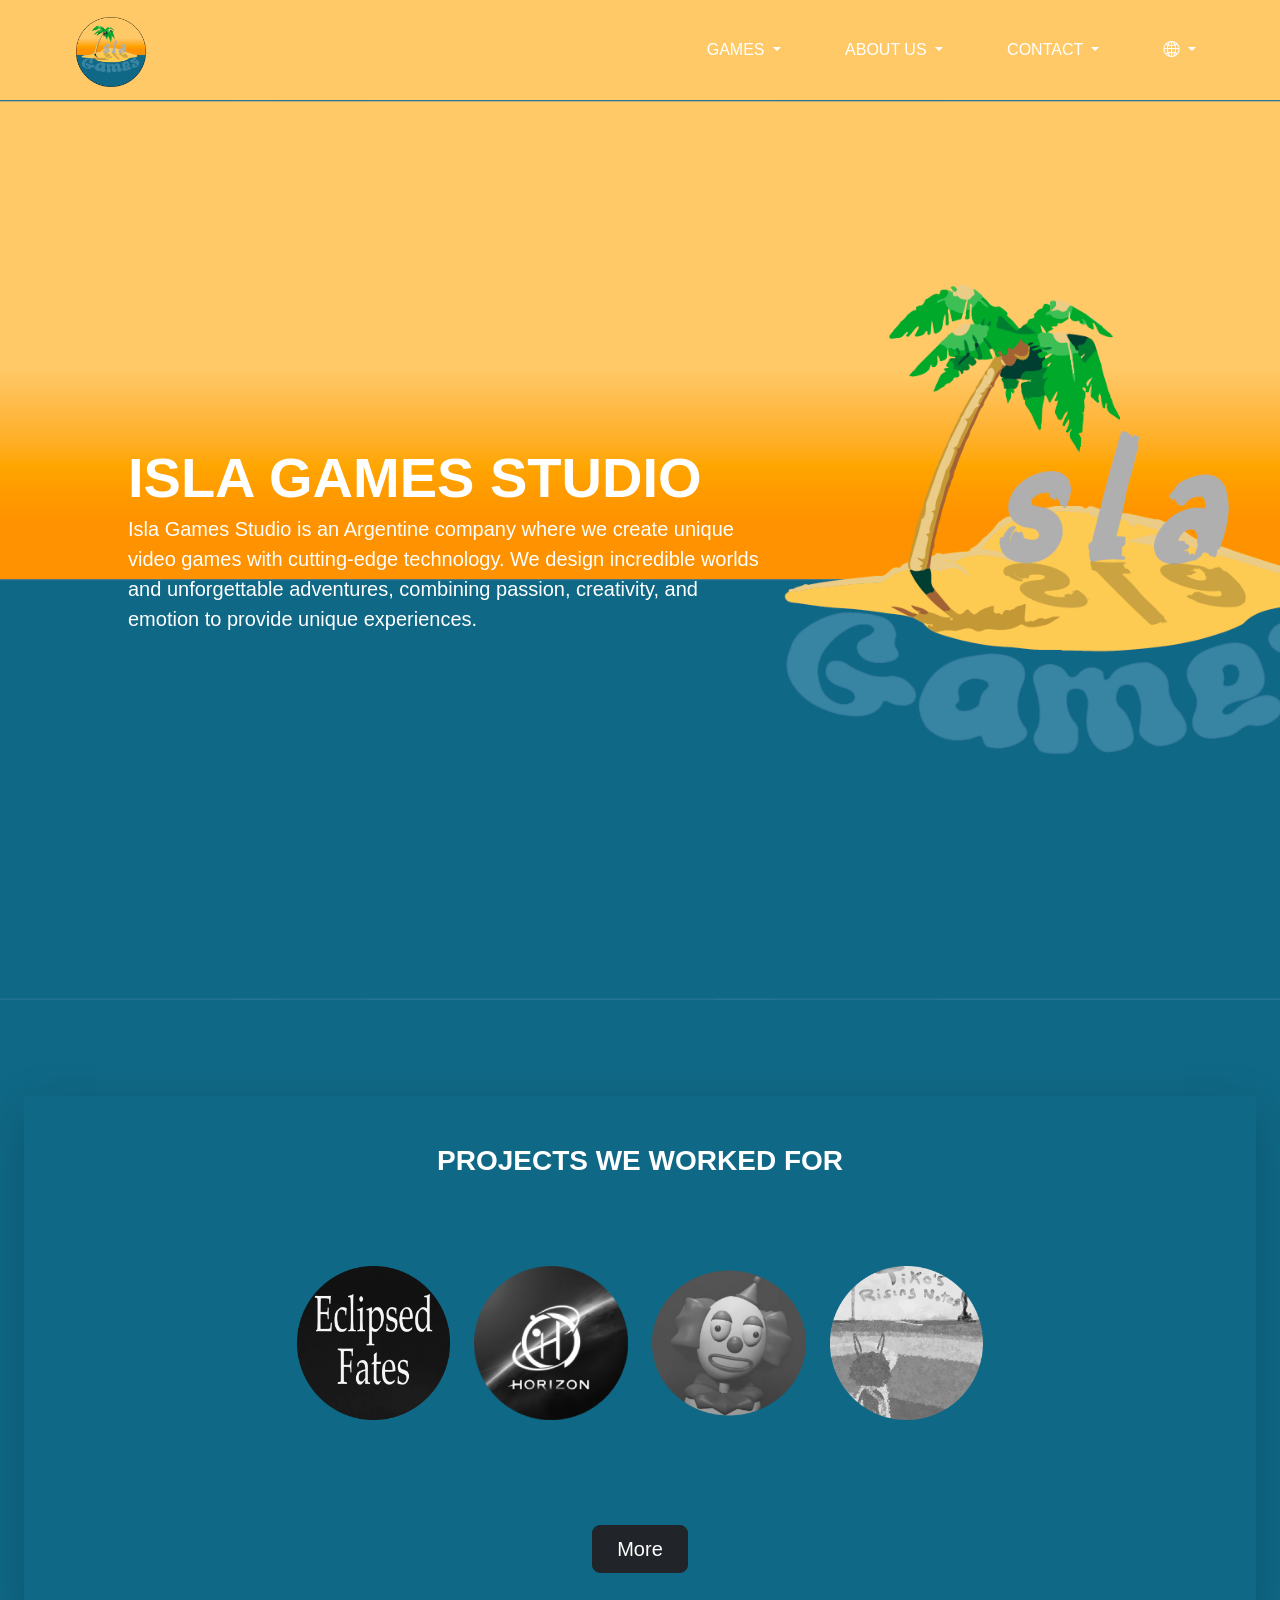
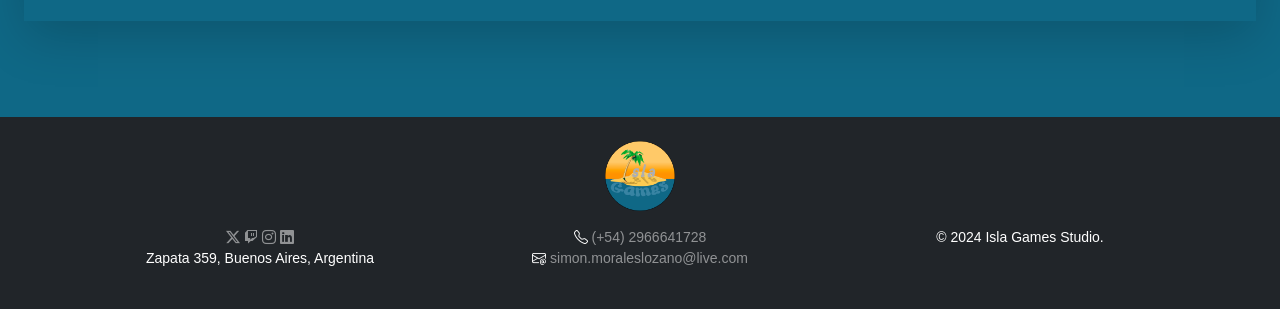
<file: index.html>
<!DOCTYPE html>
<html lang="en">
<head>
    <meta charset="UTF-8">
    <meta name="viewport" content="width=device-width, initial-scale=1.0">
    <title>Isla Games Studio</title>
    <link href="css/bootstrap.min.css" rel="stylesheet">
    <link rel="stylesheet" href="css/style.css">
    <link rel="stylesheet" href="css/index.css">
    <link rel="stylesheet" href="fonts/bootstrap-icons.css">
</head>
<body>
    <main>
        <nav class="navbar navbar-expand-lg w-100">
            <div class="container-fluid">
                <a class="navbar-brand" href="index.html">
                    <img src="images/IslaGamesLogo.png" alt="IslaGamesLogo" class="d-inline-block align-text-top" width="70">
                </a>
                <button class="navbar-toggler" type="button" data-bs-toggle="offcanvas" data-bs-target="#offcanvasMenu"
                    aria-controls="offcanvasMenu">
                    <span class="navbar-toggler-icon"></span>
                </button>
                <div class="offcanvas offcanvas-end" tabindex="-1" id="offcanvasMenu" aria-labelledby="offcanvasMenuLabel">
                    <div class="offcanvas-header">
                        <a class="navbar-brand" href="index.html">
                            <img src="images/IslaGamesLogo.png" alt="IslaGamesLogo" class="navbar-logo-min">
                        </a>
                        <button type="button" class="btn-close" data-bs-dismiss="offcanvas" aria-label="Close"></button>
                    </div>
                    <div class="offcanvas-body justify-content-end">
                        <ul class="navbar-nav gap-5">
                            <li class="nav-item dropdown">
                                <a class="nav-link dropdown-toggle" href="#" id="navbarDropdown" role="button">
                                    GAMES
                                </a>
                                <ul class="dropdown-menu" aria-labelledby="navbarDropdown">
                                    <li><a class="dropdown-item" href="en/eclipsed-fates/">Eclipsed Fates</a></li>
                                    <li><a class="dropdown-item" href="en/horizon/">Horizon</a></li>
                                </ul>
                            </li>
                            <li class="nav-item dropdown">
                                <a class="nav-link dropdown-toggle" href="#" id="navbarDropdown" role="button">
                                    ABOUT US
                                </a>
                                <ul class="dropdown-menu" aria-labelledby="navbarDropdown">
                                    <li><a class="dropdown-item" href="#">Tecnology</a></li>
                                    <li><a class="dropdown-item" href="#">Company</a></li>
                                    <li><a class="dropdown-item" href="#">Studios</a></li>
                                    <li><a class="dropdown-item" href="#">Commitments</a></li>
                                </ul>
                            </li>
                            <li class="nav-item dropdown">
                                <a class="nav-link dropdown-toggle" href="#" id="navbarDropdown" role="button">
                                    CONTACT
                                </a>
                                <ul class="dropdown-menu" aria-labelledby="navbarDropdown">
                                    <li><a class="dropdown-item" href="#">Help</a></li>
                                    <li><a class="dropdown-item" href="#">Forum</a></li>
                                    <li><a class="dropdown-item" href="en/work-with-us/">Employment</a></li>
                                </ul>
                            </li>
                            <li class="nav-item dropdown">
                                <a class="nav-link dropdown-toggle" href="#" id="languageDropdown" role="button">
                                    <i class="bi bi-globe2"></i>
                                </a>
                                <ul class="dropdown-menu" aria-labelledby="languageDropdown">
                                    <li><a class="dropdown-item" href="../IslaGamesStudioWeb/" data-lang="en">English</a></li>
                                    <li><a class="dropdown-item" href="es/" data-lang="es">Spanish</a></li>
                                </ul>
                            </li>
                        </ul>
                    </div>
                </div>
            </div>
        </nav>

        <div class="bg-image d-flex  align-items-center">
            <div class="islagames-text text-white">
                <h1 class="display-4 fw-bold lh-1">ISLA GAMES STUDIO</h1>
                <p class="lead">Isla Games Studio is an Argentine company where we create unique video games with cutting-edge technology. We design incredible worlds and unforgettable adventures, combining passion, creativity, and emotion to provide unique experiences.</p>
            </div>
        </div>

        <div class="px-4 py-5 my-5 text-center container-games">
            <div class="position-relative d-inline-block">
                <div class="px-4 py-5 text-center shadow-lg main-customers">
                    <h3 class="display-7 fw-bold text-white">PROJECTS WE WORKED FOR</h3>
                    <div class="col-lg-9 mx-auto">
                        <div class="row justify-content-center customers-icons-column">
                            <a class="col-6 col-md-3 mb-3" href="en/eclipsed-fates/" target="_blank">
                                <div>
                                    <img src="images/EclipsedLogo.png" alt="Logo Eclipsed Fates" class="img-fluid logo-grayscale">
                                </div>
                            </a>
                            <a class="col-6 col-md-3 mb-3" href="en/horizon/" target="_blank">
                                <div>
                                    <img src="images/Application.ico" alt="Logo Horizon" class="img-fluid logo-grayscale">
                                </div>
                            </a>
                            <a class="col-6 col-md-3 mb-3" href="https://www.youtube.com/watch?v=tiVtkLzyJR4" target="_blank">
                                <div>
                                    <img src="images/KermesseShowdown.png" alt="Logo KermesseShowdown" class="img-fluid logo-grayscale">
                                </div>
                            </a>
                            <a class="col-6 col-md-3 mb-3" href="https://alkanwws.itch.io/tikos-rising-notes" target="_blank">
                                <div>
                                    <img src="images/TikoIcon.png" alt="Logo Tiko" class="img-fluid logo-grayscale">
                                </div>
                            </a>
                        </div>
                        <div class="d-grid gap-2 d-sm-flex justify-content-sm-center">
                            <a href="#" class="btn btn-dark btn-lg px-4 gap-3">More</a>
                        </div>
                    </div>
                </div>
            </div>
        </div>
    </main>

    <footer class="footer mt-auto py-4 bg-dark text-white">
        <div class="container text-center text-md-left">
            <img src="images/IslaGamesLogo.png" alt="IslaGamesLogo" class="footer-logo mb-3" width="70">
            <div class="row">
                <div class="col-md-4 mb-3">
                    <a href="https://x.com/" target="_blank"><i class="bi bi-twitter-x"></i></a>
                    <a href="https://www.twitch.tv/" target="_blank"><i class="bi bi-twitch"></i></a>
                    <a href="https://www.instagram.com/" target="_blank"><i class="bi bi-instagram"></i></a>
                    <a href="https://www.linkedin.com/" target="_blank"><i class="bi bi-linkedin"></i></a>
                    <br>
                    <p>Zapata 359, Buenos Aires, Argentina</p>
                </div>
                <div class="col-md-4 mb-3">
                    <i class="bi bi-telephone"></i>
                    <a href="tel:+542966641728">    (+54) 2966641728</a>
                    <br>
                    <i class="bi bi-envelope-at"></i>
                    <a href="mailto:simon.moraleslozano@live.com">  simon.moraleslozano@live.com</a>
                </div>
                <div class="col-md-4 mb-3">
                    <p>&copy; 2024 Isla Games Studio.</p>
                </div>
            </div>
        </div>
    </footer>

    <script src="js/bootstrap.bundle.min.js"></script>
</body>
</html>
</file>
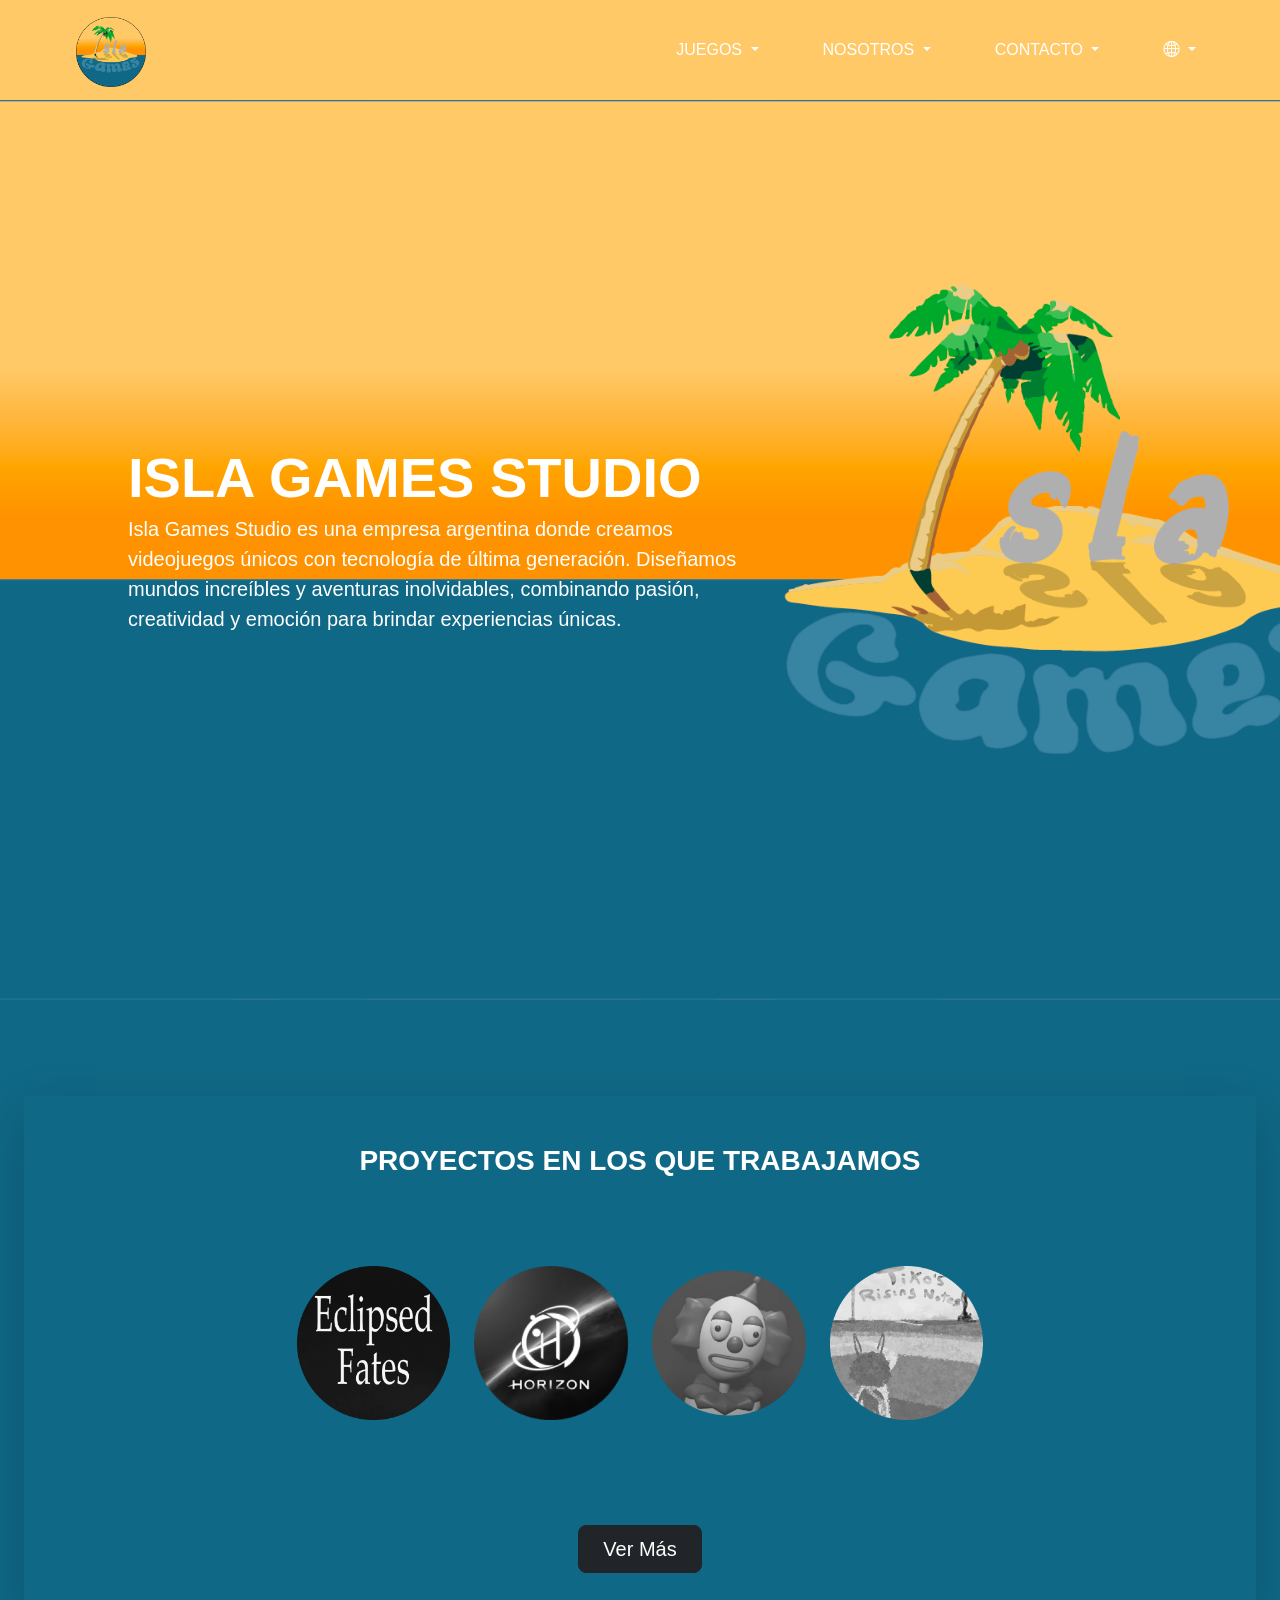
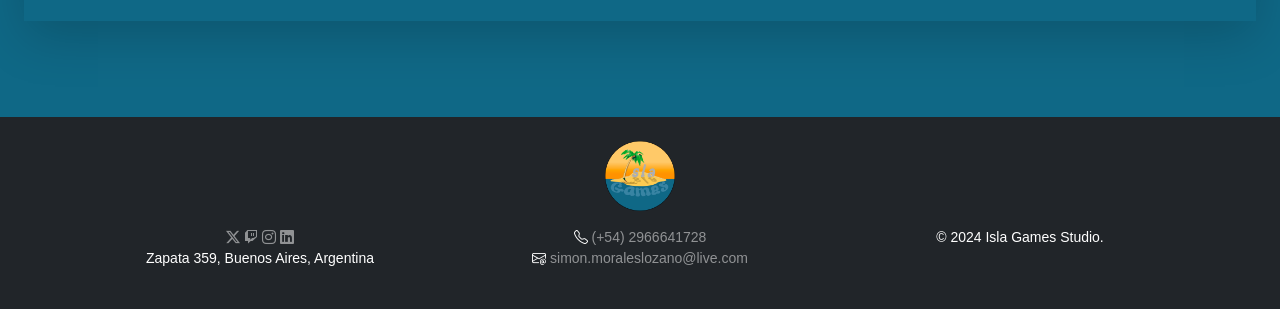
<file: es/index.html>
<!DOCTYPE html>
<html lang="es">
<head>
    <meta charset="UTF-8">
    <meta name="viewport" content="width=device-width, initial-scale=1.0">
    <title>Isla Games Studio</title>
    <link href="../css/bootstrap.min.css" rel="stylesheet">
    <link rel="stylesheet" href="../css/style.css">
    <link rel="stylesheet" href="../css/index.css">
    <link rel="stylesheet" href="../fonts/bootstrap-icons.css">
</head>
<body>
    <main>
        <nav class="navbar navbar-expand-lg w-100">
            <div class="container-fluid">
                <a class="navbar-brand" href="index.html">
                    <img src="../images/IslaGamesLogo.png" alt="IslaGamesLogo" class="d-inline-block align-text-top" width="70">
                </a>
                <button class="navbar-toggler" type="button" data-bs-toggle="offcanvas" data-bs-target="#offcanvasMenu"
                    aria-controls="offcanvasMenu">
                    <span class="navbar-toggler-icon"></span>
                </button>
                <div class="offcanvas offcanvas-end" tabindex="-1" id="offcanvasMenu" aria-labelledby="offcanvasMenuLabel">
                    <div class="offcanvas-header">
                        <a class="navbar-brand" href="index.html">
                            <img src="../images/IslaGamesLogo.png" alt="IslaGamesLogo" class="navbar-logo-min">
                        </a>
                        <button type="button" class="btn-close" data-bs-dismiss="offcanvas" aria-label="Close"></button>
                    </div>
                    <div class="offcanvas-body justify-content-end">
                        <ul class="navbar-nav gap-5">
                            <li class="nav-item dropdown">
                                <a class="nav-link dropdown-toggle" href="#" id="navbarDropdown" role="button">
                                    JUEGOS
                                </a>
                                <ul class="dropdown-menu" aria-labelledby="navbarDropdown">
                                    <li><a class="dropdown-item" href="eclipsed-fates.html">Eclipsed Fates</a></li>
                                    <li><a class="dropdown-item" href="horizon.html">Horizon</a></li>
                                </ul>
                            </li>
                            <li class="nav-item dropdown">
                                <a class="nav-link dropdown-toggle" href="#" id="navbarDropdown" role="button">
                                    NOSOTROS
                                </a>
                                <ul class="dropdown-menu" aria-labelledby="navbarDropdown">
                                    <li><a class="dropdown-item" href="#">Tecnología</a></li>
                                    <li><a class="dropdown-item" href="#">Compañia</a></li>
                                    <li><a class="dropdown-item" href="#">Estudio</a></li>
                                    <li><a class="dropdown-item" href="#">Compromisos</a></li>
                                </ul>
                            </li>
                            <li class="nav-item dropdown">
                                <a class="nav-link dropdown-toggle" href="#" id="navbarDropdown" role="button">
                                    CONTACTO
                                </a>
                                <ul class="dropdown-menu" aria-labelledby="navbarDropdown">
                                    <li><a class="dropdown-item" href="#">Ayuda</a></li>
                                    <li><a class="dropdown-item" href="#">Foro</a></li>
                                    <li><a class="dropdown-item" href="work-with-us.html">Empleo</a></li>
                                </ul>
                            </li>
                            <li class="nav-item dropdown">
                                <a class="nav-link dropdown-toggle" href="#" id="languageDropdown" role="button">
                                    <i class="bi bi-globe2"></i>
                                </a>
                                <ul class="dropdown-menu" aria-labelledby="languageDropdown">
                                    <li><a class="dropdown-item" href="../index.html" data-lang="en">English</a></li>
                                    <li><a class="dropdown-item" href="index.html" data-lang="es">Español</a></li>
                                </ul>
                            </li>
                        </ul>
                    </div>
                </div>
            </div>
        </nav>

        <div class="bg-image d-flex  align-items-center">
            <div class="islagames-text text-white">
                <h1 class="display-4 fw-bold lh-1">ISLA GAMES STUDIO</h1>
                <p class="lead">Isla Games Studio es una empresa argentina donde creamos videojuegos únicos con tecnología de última generación. Diseñamos mundos increíbles y aventuras inolvidables, combinando pasión, creatividad y emoción para brindar experiencias únicas.</p>
            </div>
        </div>

        <div class="px-4 py-5 my-5 text-center container-games">
            <div class="position-relative d-inline-block">
                <div class="px-4 py-5 text-center shadow-lg main-customers">
                    <h3 class="display-7 fw-bold text-white">PROYECTOS EN LOS QUE TRABAJAMOS</h3>
                    <div class="col-lg-9 mx-auto">
                        <div class="row justify-content-center customers-icons-column">
                            <a class="col-6 col-md-3 mb-3" href="eclipsed-fates.html" target="_blank">
                                <div>
                                    <img src="../images/EclipsedLogo.png" alt="Logo Eclipsed Fates" class="img-fluid logo-grayscale">
                                </div>
                            </a>
                            <a class="col-6 col-md-3 mb-3" href="horizon.html" target="_blank">
                                <div>
                                    <img src="../images/Application.ico" alt="Logo Horizon" class="img-fluid logo-grayscale">
                                </div>
                            </a>
                            <a class="col-6 col-md-3 mb-3" href="https://www.youtube.com/watch?v=tiVtkLzyJR4" target="_blank">
                                <div>
                                    <img src="../images/KermesseShowdown.png" alt="Logo KermesseShowdown" class="img-fluid logo-grayscale">
                                </div>
                            </a>
                            <a class="col-6 col-md-3 mb-3" href="https://alkanwws.itch.io/tikos-rising-notes" target="_blank">
                                <div>
                                    <img src="../images/TikoIcon.png" alt="Logo Tiko" class="img-fluid logo-grayscale">
                                </div>
                            </a>
                        </div>
                        <div class="d-grid gap-2 d-sm-flex justify-content-sm-center">
                            <a href="#" class="btn btn-dark btn-lg px-4 gap-3">Ver Más</a>
                        </div>
                    </div>
                </div>
            </div>
        </div>
    </main>

    <footer class="footer mt-auto py-4 bg-dark text-white">
        <div class="container text-center text-md-left">
            <img src="../images/IslaGamesLogo.png" alt="IslaGamesLogo" class="footer-logo mb-3" width="70">
            <div class="row">
                <div class="col-md-4 mb-3">
                    <a href="https://x.com/" target="_blank"><i class="bi bi-twitter-x"></i></a>
                    <a href="https://www.twitch.tv/" target="_blank"><i class="bi bi-twitch"></i></a>
                    <a href="https://www.instagram.com/" target="_blank"><i class="bi bi-instagram"></i></a>
                    <a href="https://www.linkedin.com/" target="_blank"><i class="bi bi-linkedin"></i></a>
                    <br>
                    <p>Zapata 359, Buenos Aires, Argentina</p>
                </div>
                <div class="col-md-4 mb-3">
                    <i class="bi bi-telephone"></i>
                    <a href="tel:+542966641728">    (+54) 2966641728</a>
                    <br>
                    <i class="bi bi-envelope-at"></i>
                    <a href="mailto:simon.moraleslozano@live.com">  simon.moraleslozano@live.com</a>
                </div>
                <div class="col-md-4 mb-3">
                    <p>&copy; 2024 Isla Games Studio.</p>
                </div>
            </div>
        </div>
    </footer>

    <script src="../js/bootstrap.bundle.min.js"></script>
</body>
</html>
</file>
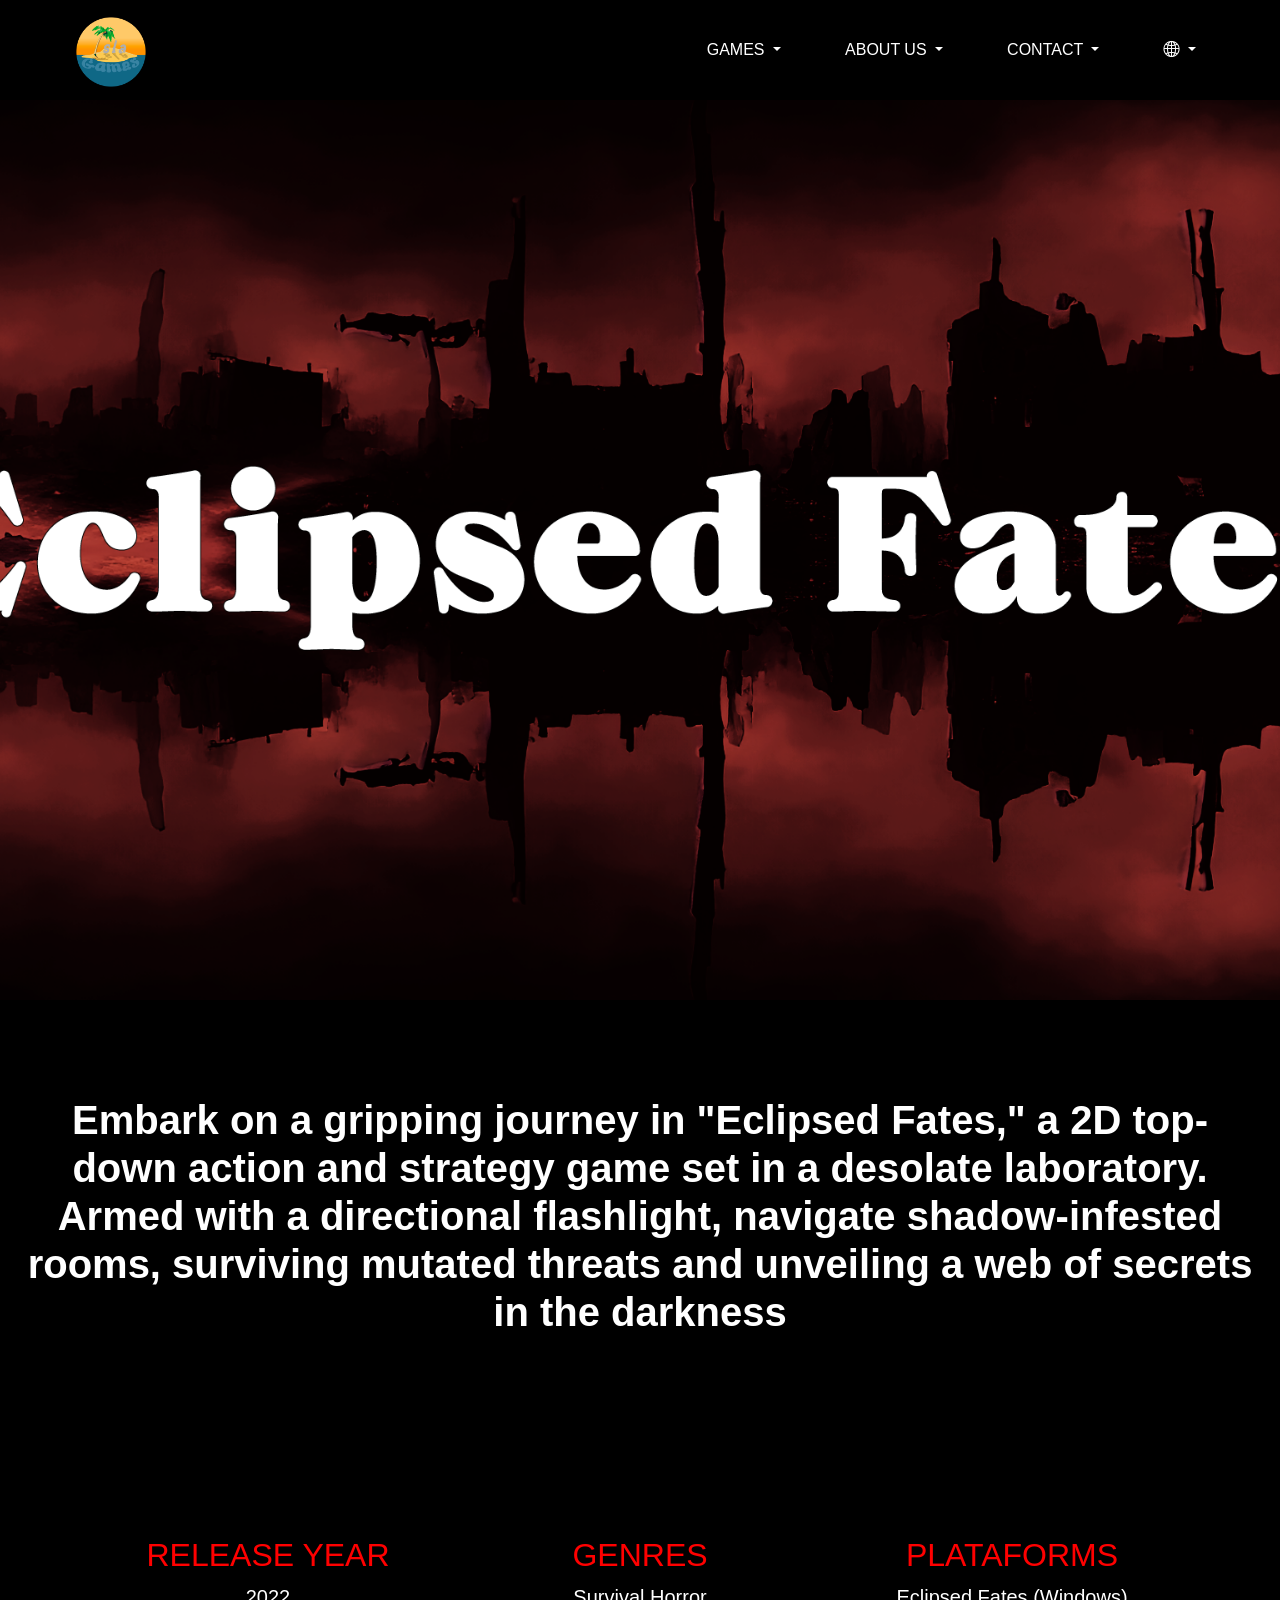
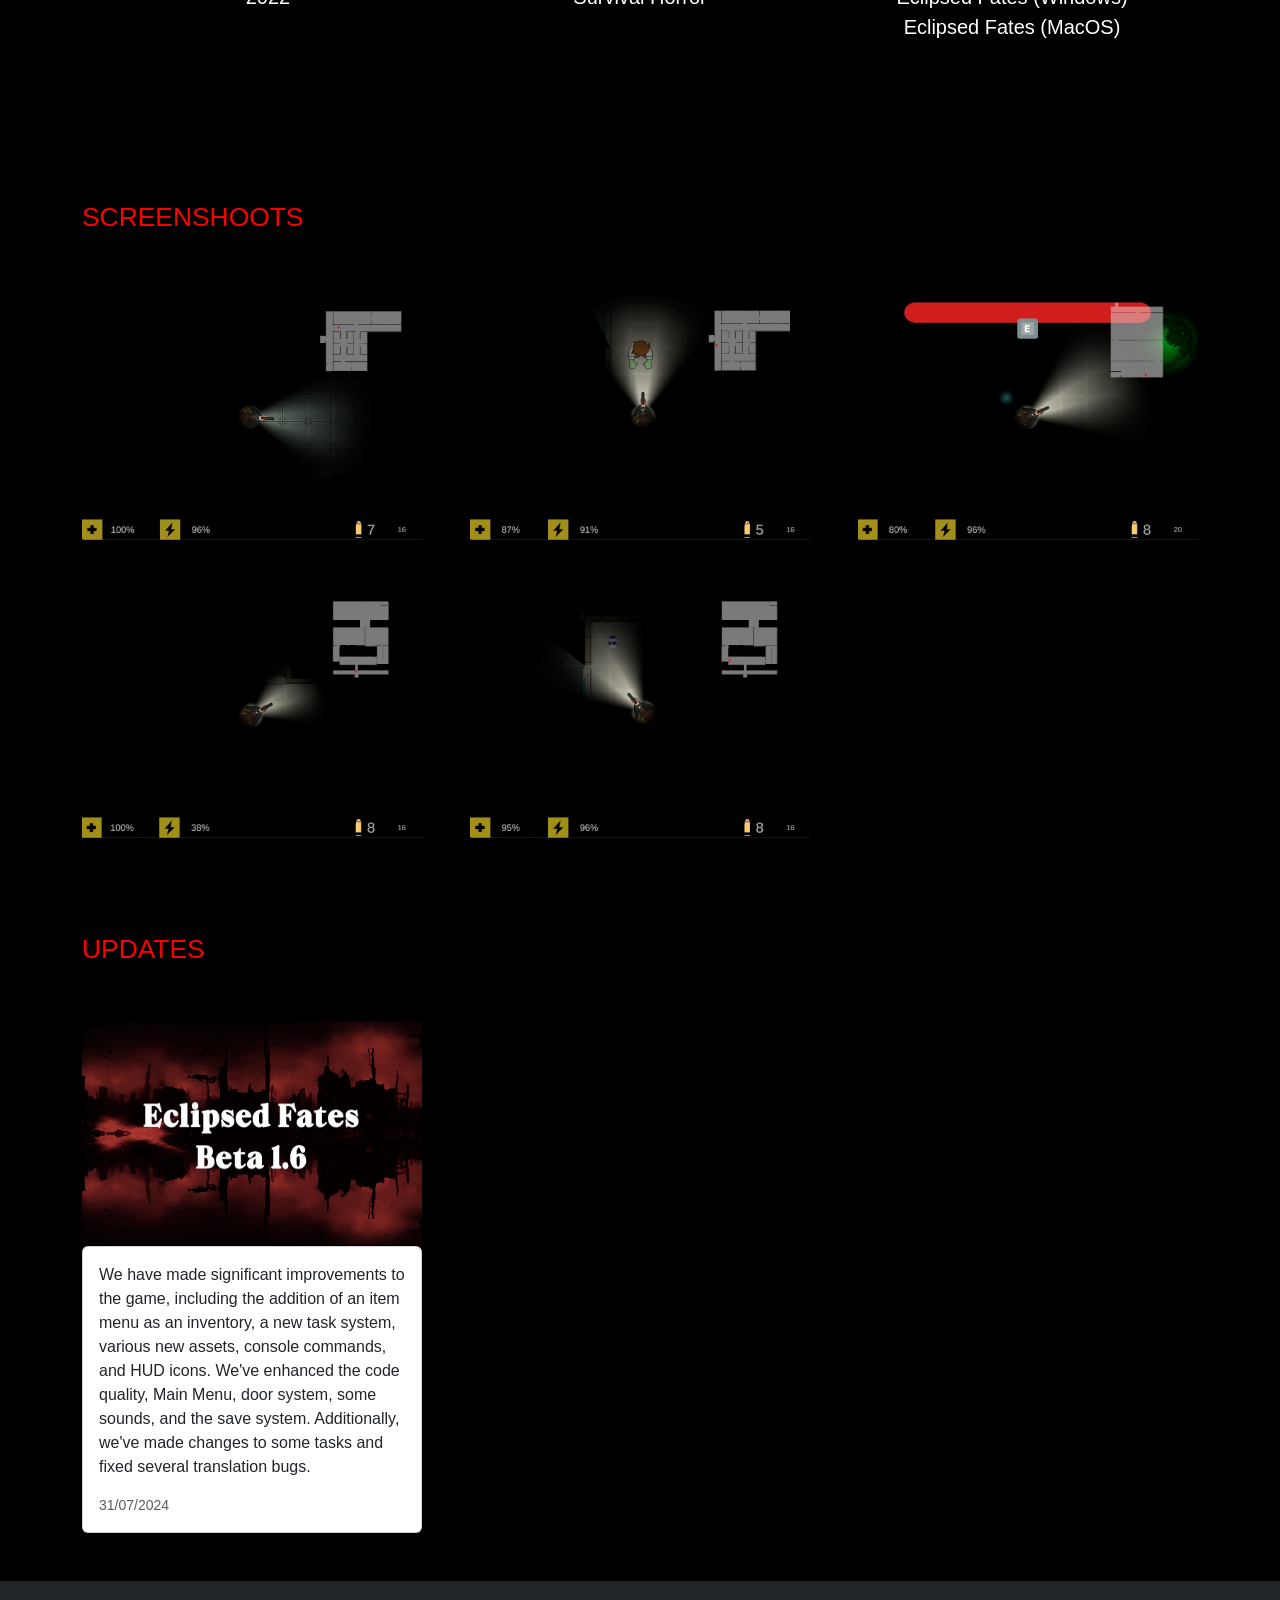
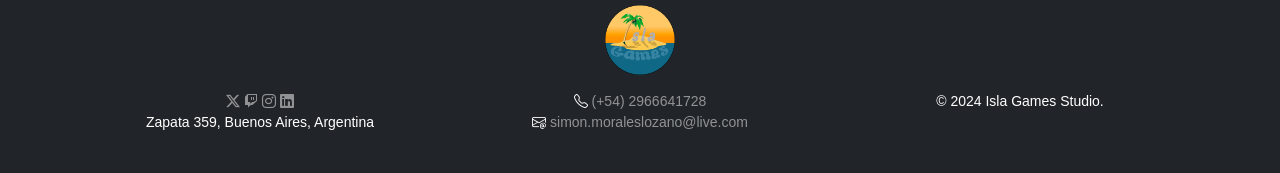
<file: eclipsed-fates.html>
<!DOCTYPE html>
<html lang="en">
<head>
    <meta charset="UTF-8">
    <meta name="viewport" content="width=device-width, initial-scale=1.0">
    <title>Eclipsed Fates</title>
    <link href="css/bootstrap.min.css" rel="stylesheet">
    <link rel="stylesheet" href="css/style.css">
    <link rel="stylesheet" href="css/eclipsedfates.css">
    <link rel="stylesheet" href="fonts/bootstrap-icons.css">
</head>
<body>
    <main>
        <nav class="navbar navbar-expand-lg w-100">
            <div class="container-fluid">
                <a class="navbar-brand" href="index.html">
                    <img src="images/IslaGamesLogo.png" alt="IslaGamesLogo" class="d-inline-block align-text-top" width="70">
                </a>
                <button class="navbar-toggler" type="button" data-bs-toggle="offcanvas" data-bs-target="#offcanvasMenu"
                    aria-controls="offcanvasMenu">
                    <span class="navbar-toggler-icon"></span>
                </button>
                <div class="offcanvas offcanvas-end" tabindex="-1" id="offcanvasMenu" aria-labelledby="offcanvasMenuLabel">
                    <div class="offcanvas-header">
                        <a class="navbar-brand" href="index.html">
                            <img src="images/IslaGamesLogo.png" alt="IslaGamesLogo" class="navbar-logo-min">
                        </a>
                        <button type="button" class="btn-close" data-bs-dismiss="offcanvas" aria-label="Close"></button>
                    </div>
                    <div class="offcanvas-body justify-content-end">
                        <ul class="navbar-nav gap-5">
                            <li class="nav-item dropdown">
                                <a class="nav-link dropdown-toggle" href="#" id="navbarDropdown" role="button">
                                    GAMES
                                </a>
                                <ul class="dropdown-menu" aria-labelledby="navbarDropdown">
                                    <li><a class="dropdown-item" href="eclipsed-fates.html">Eclipsed Fates</a></li>
                                    <li><a class="dropdown-item" href="horizon.html">Horizon</a></li>
                                </ul>
                            </li>
                            <li class="nav-item dropdown">
                                <a class="nav-link dropdown-toggle" href="#" id="navbarDropdown" role="button">
                                    ABOUT US
                                </a>
                                <ul class="dropdown-menu" aria-labelledby="navbarDropdown">
                                    <li><a class="dropdown-item" href="#">Tecnology</a></li>
                                    <li><a class="dropdown-item" href="#">Company</a></li>
                                    <li><a class="dropdown-item" href="#">Studios</a></li>
                                    <li><a class="dropdown-item" href="#">Commitments</a></li>
                                </ul>
                            </li>
                            <li class="nav-item dropdown">
                                <a class="nav-link dropdown-toggle" href="#" id="navbarDropdown" role="button">
                                    CONTACT
                                </a>
                                <ul class="dropdown-menu" aria-labelledby="navbarDropdown">
                                    <li><a class="dropdown-item" href="#">Help</a></li>
                                    <li><a class="dropdown-item" href="#">Forum</a></li>
                                    <li><a class="dropdown-item" href="work-with-us.html">Employment</a></li>
                                </ul>
                            </li>
                            <li class="nav-item dropdown">
                                <a class="nav-link dropdown-toggle" href="#" id="languageDropdown" role="button">
                                    <i class="bi bi-globe2"></i>
                                </a>
                                <ul class="dropdown-menu" aria-labelledby="languageDropdown">
                                    <li><a class="dropdown-item" href="eclipsed-fates.html" data-lang="en">English</a></li>
                                    <li><a class="dropdown-item" href="spanish/eclipsed-fates.html" data-lang="es">Español</a></li>
                                </ul>
                            </li>
                        </ul>
                    </div>
                </div>
            </div>
        </nav>

        <div class="bg-eclipsed-image d-flex  align-items-center"></div>

        <div class="px-4 py-5 my-5 text-center game-description">
            <h3 class="display-6 fw-bold game-description-h1">Embark on a gripping journey in "Eclipsed Fates," a 2D top-down action and strategy game set in a desolate laboratory. Armed with a directional flashlight, navigate shadow-infested rooms, surviving mutated threats and unveiling a web of secrets in the darkness</h3>
        </div>

        <div class="container px-4 py-5" id="featured-3">
            <div class="row g-4 py-5 row-cols-1 row-cols-lg-3">
                <div class="feature col">
                    <h3 class="fs-2 game-data-h3">RELEASE YEAR</h3>
                    <p class="game-data-p">2022</p>
                </div>
                <div class="feature col">
                    <h3 class="fs-2 game-data-h3">GENRES</h3>
                    <p class="game-data-p">Survival Horror</p>
                </div>
                <div class="feature col">
                    <h3 class="fs-2 game-data-h3">PLATAFORMS</h3>
                    <p class="game-data-p"><a class="game-data-p-a" href="https://github.com/SimM20/IslaGamesStudioWeb/raw/refs/heads/main/games/EclipsedFates1.6%20(Windows).zip" download="EclipsedFates1.6 (Windows).zip">Eclipsed Fates (Windows)</a> <br> <a class="game-data-p-a" href="https://github.com/SimM20/IslaGamesStudioWeb/raw/refs/heads/main/games/EclipsedFates1.6%20(MacOS).zip" download="EclipsedFates1.6 (MacOS).zip">Eclipsed Fates (MacOS)</a></p>
                </div>
            </div>
        </div>

        <div class="album py-5">
            <div class="container">
                <h3 class="album-container-text">SCREENSHOOTS</h3>
                <div class="row row-cols-1 row-cols-sm-2 row-cols-md-3 g-5">
                    <div class="col col-images">
                        <img src="images/EclipsedScreenShoot1.jpg" alt="Eclipsed Fates Screenshot" width="100%" height="250">
                    </div>
                    <div class="col col-images">
                        <img src="images/EclipsedScreenShoot2.jpg" alt="Eclipsed Fates Screenshot" width="100%" height="250">
                    </div>
                    <div class="col col-images">
                        <img src="images/EclipsedScreenShoot3.jpg" alt="Eclipsed Fates Screenshot" width="100%" height="250">
                    </div>
                    <div class="col col-images">
                        <img src="images/EclipsedScreenShoot4.jpg" alt="Eclipsed Fates Screenshot" width="100%" height="250">
                    </div>
                    <div class="col col-images">
                        <img src="images/EclipsedScreenShoot5.jpg" alt="Eclipsed Fates Screenshot" width="100%" height="250">
                    </div>
                </div>
            </div>
        </div>

        <div class="album py-5">
            <div class="container">
                <h3 class="album-container-text">UPDATES</h3>
                <div class="row row-cols-1 row-cols-sm-2 row-cols-md-3 g-5">
                    <div class="col">
                        <img src="images/EclipsedFatesUpdate1.6.png" alt="" width="100%" height="225">
                        <div class="card shadow-sm">
                            <div class="card-body">
                                <p class="card-text">We have made significant improvements to the game, including the addition of an item menu as an inventory, a new task system, various new assets, console commands, and HUD icons. We've enhanced the code quality, Main Menu, door system, some sounds, and the save system. Additionally, we've made changes to some tasks and fixed several translation bugs.</p>
                                <div class="d-flex justify-content-between align-items-center">
                                    <small class="text-body-secondary">31/07/2024</small>
                                </div>
                            </div>
                        </div>
                    </div>
                </div>
            </div>
        </div>
    </main>

    <footer class="footer mt-auto py-4 bg-dark text-white">
        <div class="container text-center text-md-left">
            <img src="images/IslaGamesLogo.png" alt="IslaGamesLogo" class="footer-logo mb-3" width="70">
            <div class="row">
                <div class="col-md-4 mb-3">
                    <a href="https://x.com/" target="_blank"><i class="bi bi-twitter-x"></i></a>
                    <a href="https://www.twitch.tv/" target="_blank"><i class="bi bi-twitch"></i></a>
                    <a href="https://www.instagram.com/" target="_blank"><i class="bi bi-instagram"></i></a>
                    <a href="https://www.linkedin.com/" target="_blank"><i class="bi bi-linkedin"></i></a>
                    <br>
                    <p>Zapata 359, Buenos Aires, Argentina</p>
                </div>
                <div class="col-md-4 mb-3">
                    <i class="bi bi-telephone"></i>
                    <a href="tel:+542966641728">    (+54) 2966641728</a>
                    <br>
                    <i class="bi bi-envelope-at"></i>
                    <a href="mailto:simon.moraleslozano@live.com">  simon.moraleslozano@live.com</a>
                </div>
                <div class="col-md-4 mb-3">
                    <p>&copy; 2024 Isla Games Studio.</p>
                </div>
            </div>
        </div>
    </footer>

    <script src="js/bootstrap.bundle.min.js"></script>
</body>
</html>
</file>
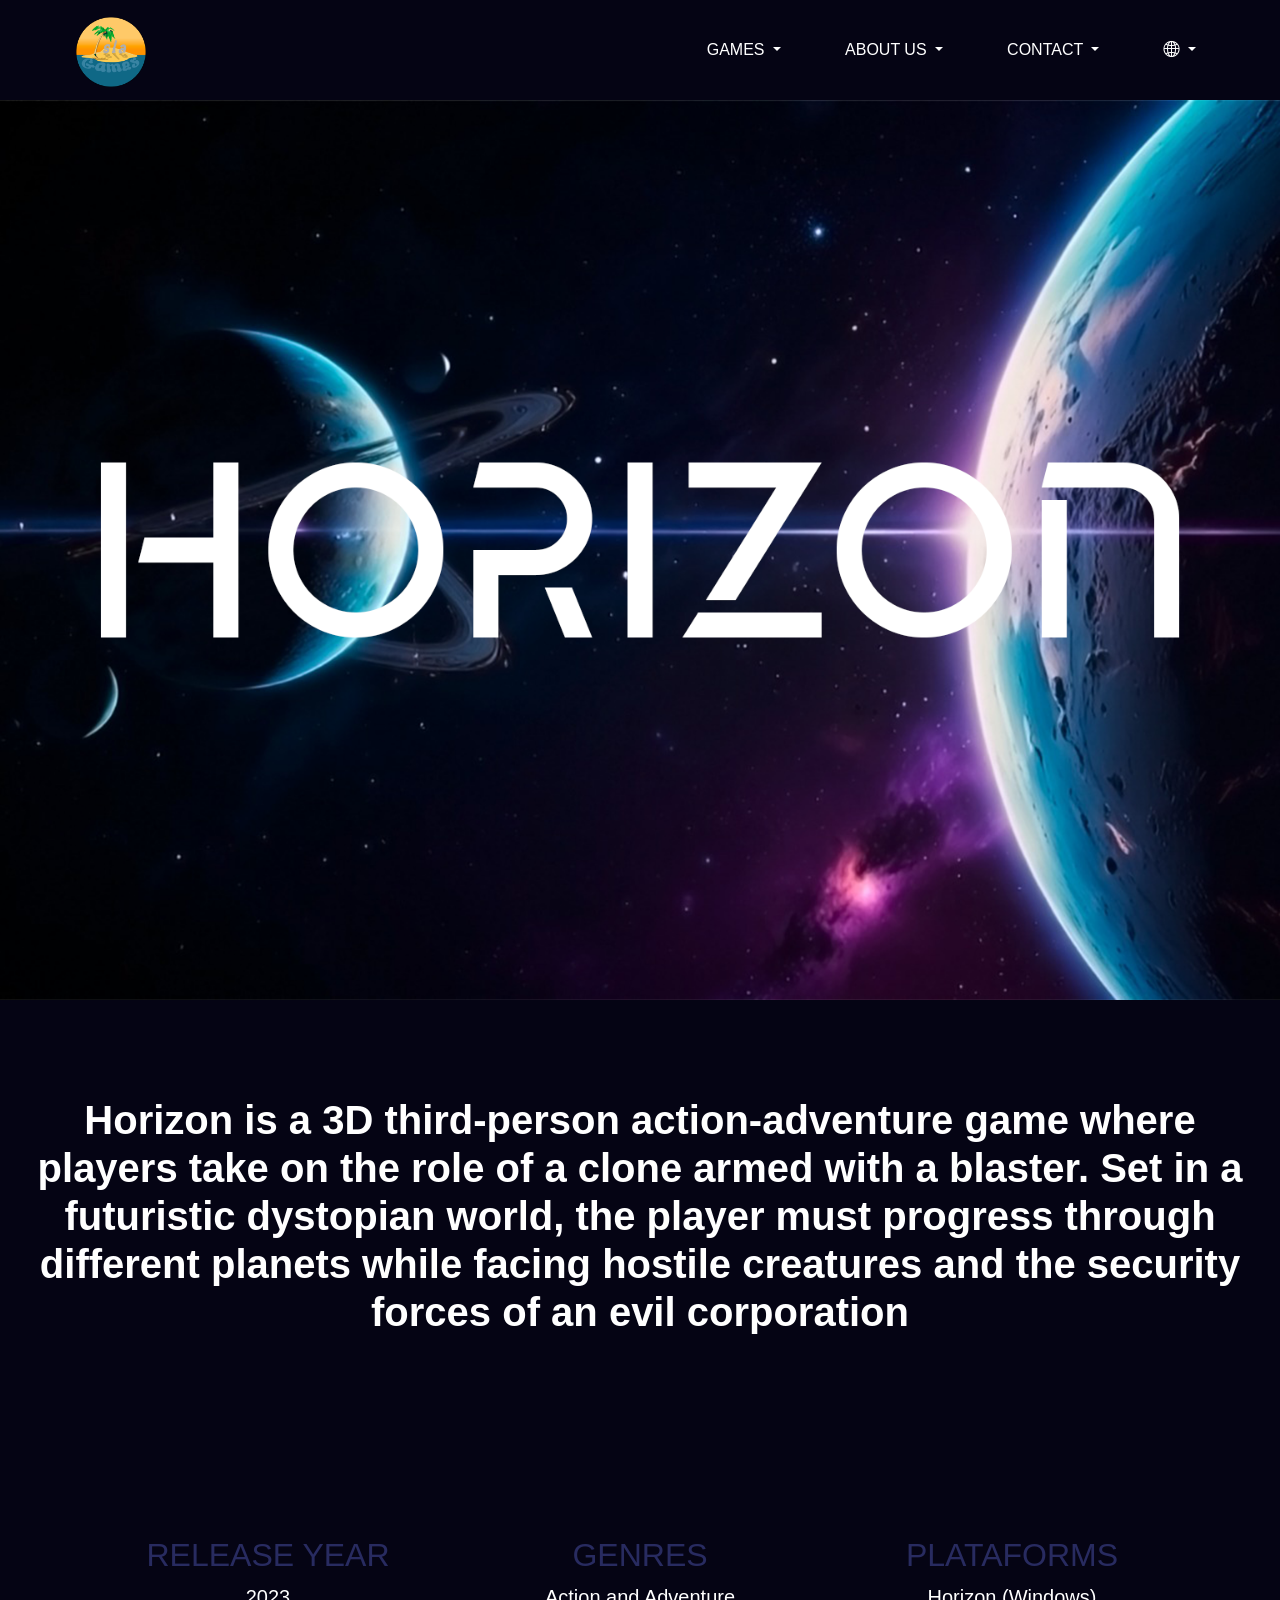
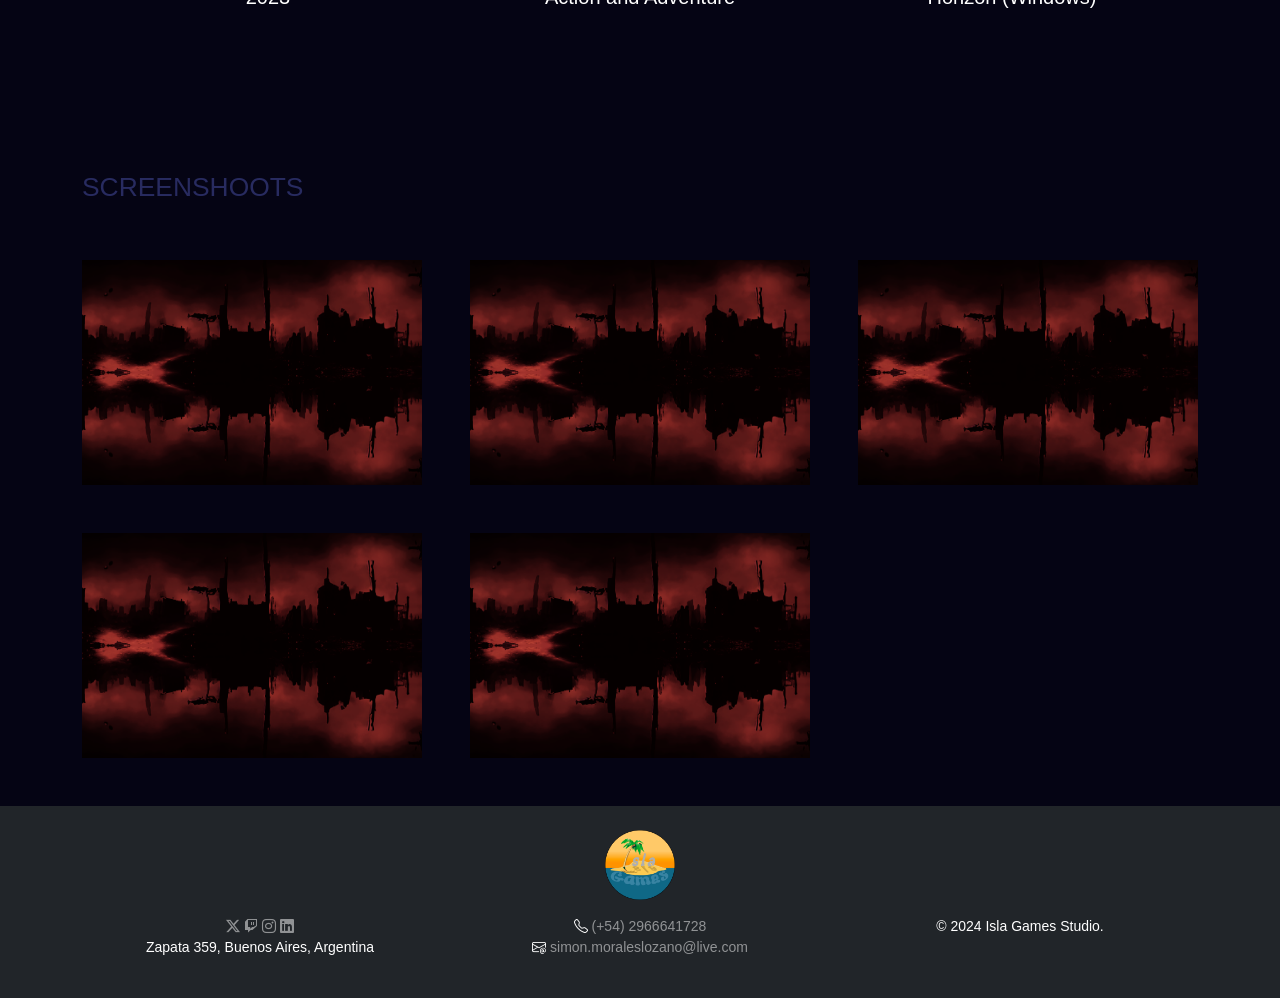
<file: horizon.html>
<!DOCTYPE html>
<html lang="es">
<head>
    <meta charset="UTF-8">
    <meta name="viewport" content="width=device-width, initial-scale=1.0">
    <title>Horizon</title>
    <link href="css/bootstrap.min.css" rel="stylesheet">
    <link rel="stylesheet" href="css/style.css">
    <link rel="stylesheet" href="css/horizon.css">
    <link rel="stylesheet" href="fonts/bootstrap-icons.css">
</head>
<body>
    <main>
        <nav class="navbar navbar-expand-lg w-100">
            <div class="container-fluid">
                <a class="navbar-brand" href="index.html">
                    <img src="images/IslaGamesLogo.png" alt="IslaGamesLogo" class="d-inline-block align-text-top" width="70">
                </a>
                <button class="navbar-toggler" type="button" data-bs-toggle="offcanvas" data-bs-target="#offcanvasMenu"
                    aria-controls="offcanvasMenu">
                    <span class="navbar-toggler-icon"></span>
                </button>
                <div class="offcanvas offcanvas-end" tabindex="-1" id="offcanvasMenu" aria-labelledby="offcanvasMenuLabel">
                    <div class="offcanvas-header">
                        <a class="navbar-brand" href="index.html">
                            <img src="images/IslaGamesLogo.png" alt="IslaGamesLogo" class="navbar-logo-min">
                        </a>
                        <button type="button" class="btn-close" data-bs-dismiss="offcanvas" aria-label="Close"></button>
                    </div>
                    <div class="offcanvas-body justify-content-end">
                        <ul class="navbar-nav gap-5">
                            <li class="nav-item dropdown">
                                <a class="nav-link dropdown-toggle" href="#" id="navbarDropdown" role="button">
                                    GAMES
                                </a>
                                <ul class="dropdown-menu" aria-labelledby="navbarDropdown">
                                    <li><a class="dropdown-item" href="eclipsed-fates.html">Eclipsed Fates</a></li>
                                    <li><a class="dropdown-item" href="horizon.html">Horizon</a></li>
                                </ul>
                            </li>
                            <li class="nav-item dropdown">
                                <a class="nav-link dropdown-toggle" href="#" id="navbarDropdown" role="button">
                                    ABOUT US
                                </a>
                                <ul class="dropdown-menu" aria-labelledby="navbarDropdown">
                                    <li><a class="dropdown-item" href="#">Tecnology</a></li>
                                    <li><a class="dropdown-item" href="#">Company</a></li>
                                    <li><a class="dropdown-item" href="#">Studios</a></li>
                                    <li><a class="dropdown-item" href="#">Commitments</a></li>
                                </ul>
                            </li>
                            <li class="nav-item dropdown">
                                <a class="nav-link dropdown-toggle" href="#" id="navbarDropdown" role="button">
                                    CONTACT
                                </a>
                                <ul class="dropdown-menu" aria-labelledby="navbarDropdown">
                                    <li><a class="dropdown-item" href="#">Help</a></li>
                                    <li><a class="dropdown-item" href="#">Forum</a></li>
                                    <li><a class="dropdown-item" href="work-with-us.html">Employment</a></li>
                                </ul>
                            </li>
                            <li class="nav-item dropdown">
                                <a class="nav-link dropdown-toggle" href="#" id="languageDropdown" role="button">
                                    <i class="bi bi-globe2"></i>
                                </a>
                                <ul class="dropdown-menu" aria-labelledby="languageDropdown">
                                    <li><a class="dropdown-item" href="horizon.html" data-lang="en">English</a></li>
                                    <li><a class="dropdown-item" href="spanish/horizon.html" data-lang="es">Español</a></li>
                                </ul>
                            </li>
                        </ul>
                    </div>
                </div>
            </div>
        </nav>

        <div class="bg-eclipsed-image d-flex  align-items-center"></div>

        <div class="px-4 py-5 my-5 text-center game-description">
            <h3 class="display-6 fw-bold game-description-h1">Horizon is a 3D third-person action-adventure game where players take on the role of a clone armed with a blaster. Set in a futuristic dystopian world, the player must progress through different planets while facing hostile creatures and the security forces of an evil corporation</h3>
        </div>

        <div class="container px-4 py-5" id="featured-3">
            <div class="row g-4 py-5 row-cols-1 row-cols-lg-3">
                <div class="feature col">
                    <h3 class="fs-2 game-data-h3">RELEASE YEAR</h3>
                    <p class="game-data-p">2023</p>
                </div>
                <div class="feature col">
                    <h3 class="fs-2 game-data-h3">GENRES</h3>
                    <p class="game-data-p">Action and Adventure</p>
                </div>
                <div class="feature col">
                    <h3 class="fs-2 game-data-h3">PLATAFORMS</h3>
                    <p class="game-data-p"><a class="game-data-p-a" href="https://drive.usercontent.google.com/download?id=18f8UkkQnFWwoUgfdvn22eXdfjljgeVXB&export=download&authuser=0&confirm=t&uuid=8e495b3d-750b-47a3-82e2-6e264d8ccbd5&at=APvzH3oRdHzNWQcxxh8zNS4mwNMB:1735340628009" download="Horizon1.0 (Windows).zip">Horizon (Windows)</a></p>
                </div>
            </div>
        </div>

        <div class="album py-5">
            <div class="container">
                <h3 class="album-container-text">SCREENSHOOTS</h3>
                <div class="row row-cols-1 row-cols-sm-2 row-cols-md-3 g-5">
                    <div class="col col-images">
                        <img src="images/EclipsedFatesbg.png" alt="" width="100%" height="225">
                    </div>
                    <div class="col col-images">
                        <img src="images/EclipsedFatesbg.png" alt="" width="100%" height="225">
                    </div>
                    <div class="col col-images">
                        <img src="images/EclipsedFatesbg.png" alt="" width="100%" height="225">
                    </div>
                    <div class="col col-images">
                        <img src="images/EclipsedFatesbg.png" alt="" width="100%" height="225">
                    </div>
                    <div class="col col-images">
                        <img src="images/EclipsedFatesbg.png" alt="" width="100%" height="225">
                    </div>
                </div>
            </div>
        </div>
    </main>

    <footer class="footer mt-auto py-4 bg-dark text-white">
        <div class="container text-center text-md-left">
            <img src="images/IslaGamesLogo.png" alt="IslaGamesLogo" class="footer-logo mb-3" width="70">
            <div class="row">
                <div class="col-md-4 mb-3">
                    <a href="https://x.com/" target="_blank"><i class="bi bi-twitter-x"></i></a>
                    <a href="https://www.twitch.tv/" target="_blank"><i class="bi bi-twitch"></i></a>
                    <a href="https://www.instagram.com/" target="_blank"><i class="bi bi-instagram"></i></a>
                    <a href="https://www.linkedin.com/" target="_blank"><i class="bi bi-linkedin"></i></a>
                    <br>
                    <p>Zapata 359, Buenos Aires, Argentina</p>
                </div>
                <div class="col-md-4 mb-3">
                    <i class="bi bi-telephone"></i>
                    <a href="tel:+542966641728">    (+54) 2966641728</a>
                    <br>
                    <i class="bi bi-envelope-at"></i>
                    <a href="mailto:simon.moraleslozano@live.com">  simon.moraleslozano@live.com</a>
                </div>
                <div class="col-md-4 mb-3">
                    <p>&copy; 2024 Isla Games Studio.</p>
                </div>
            </div>
        </div>
    </footer>

    <script src="js/bootstrap.bundle.min.js"></script>
</body>
</html>
</file>
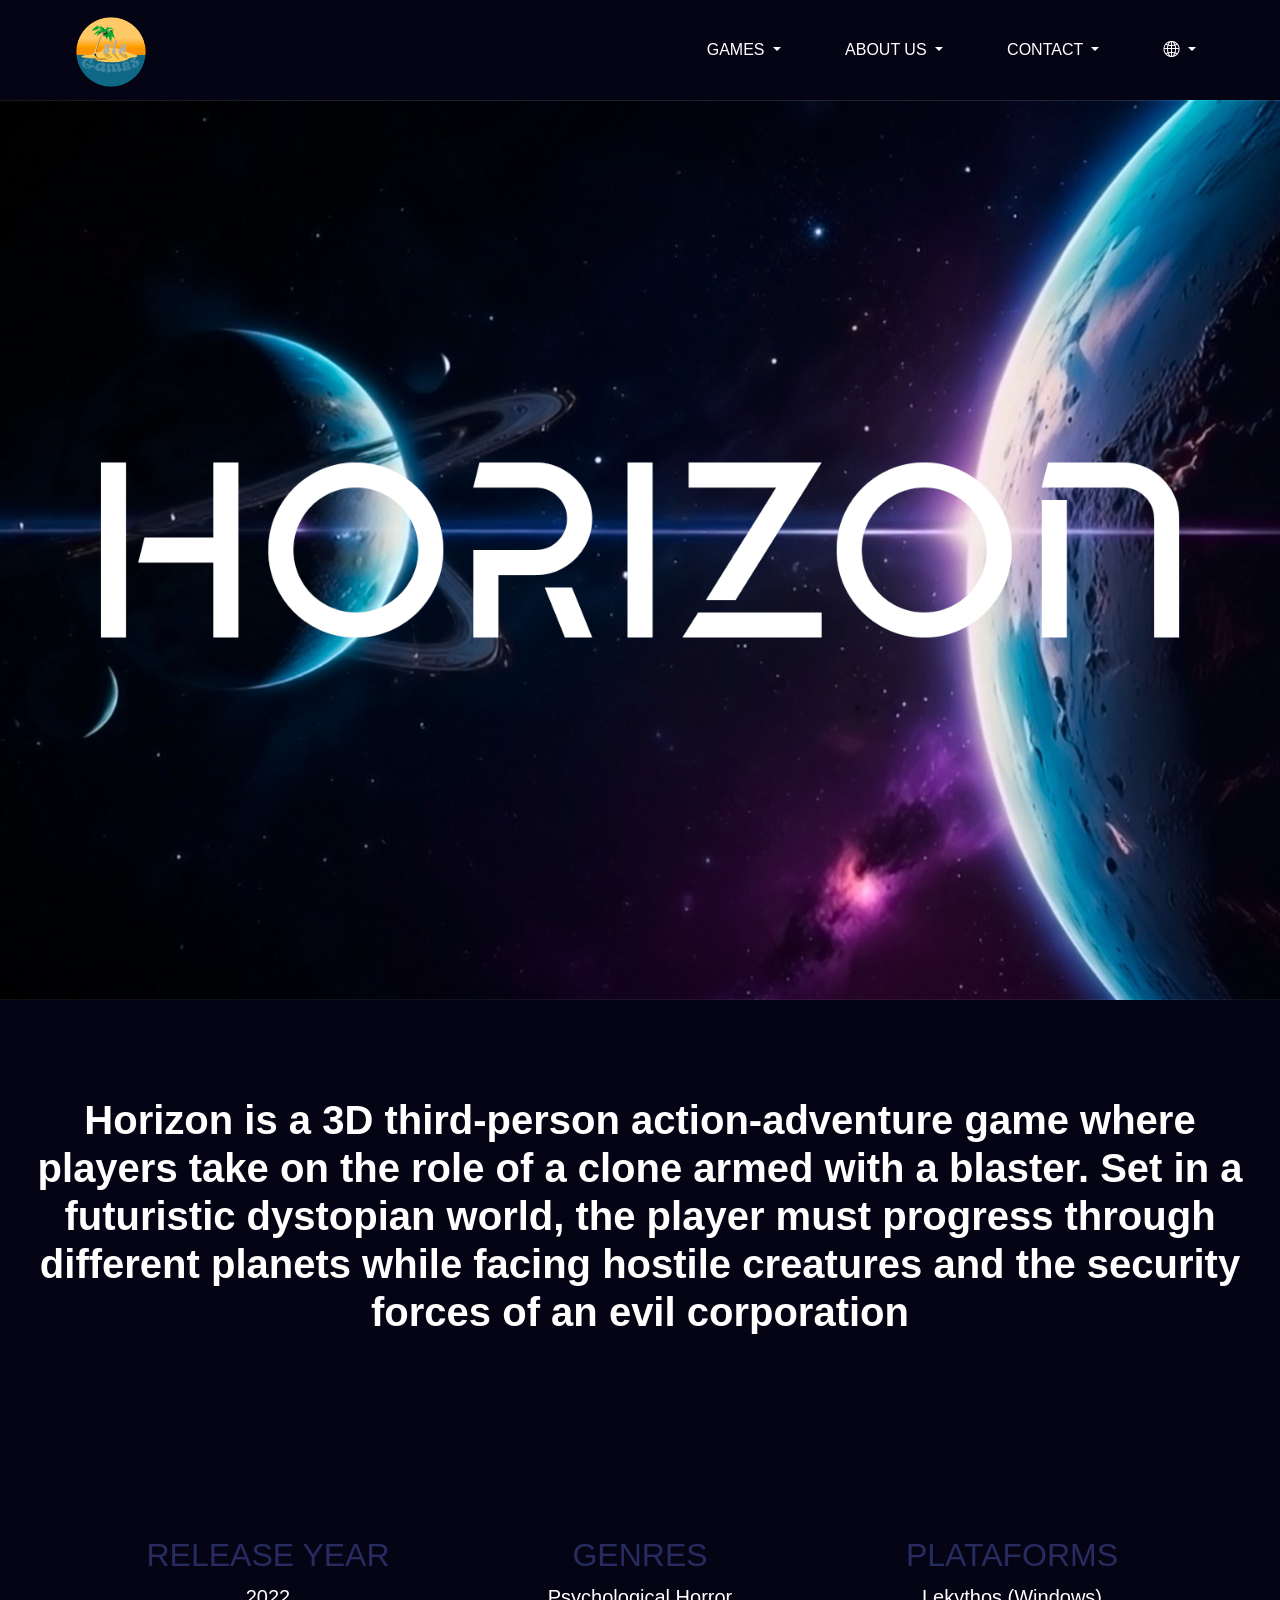
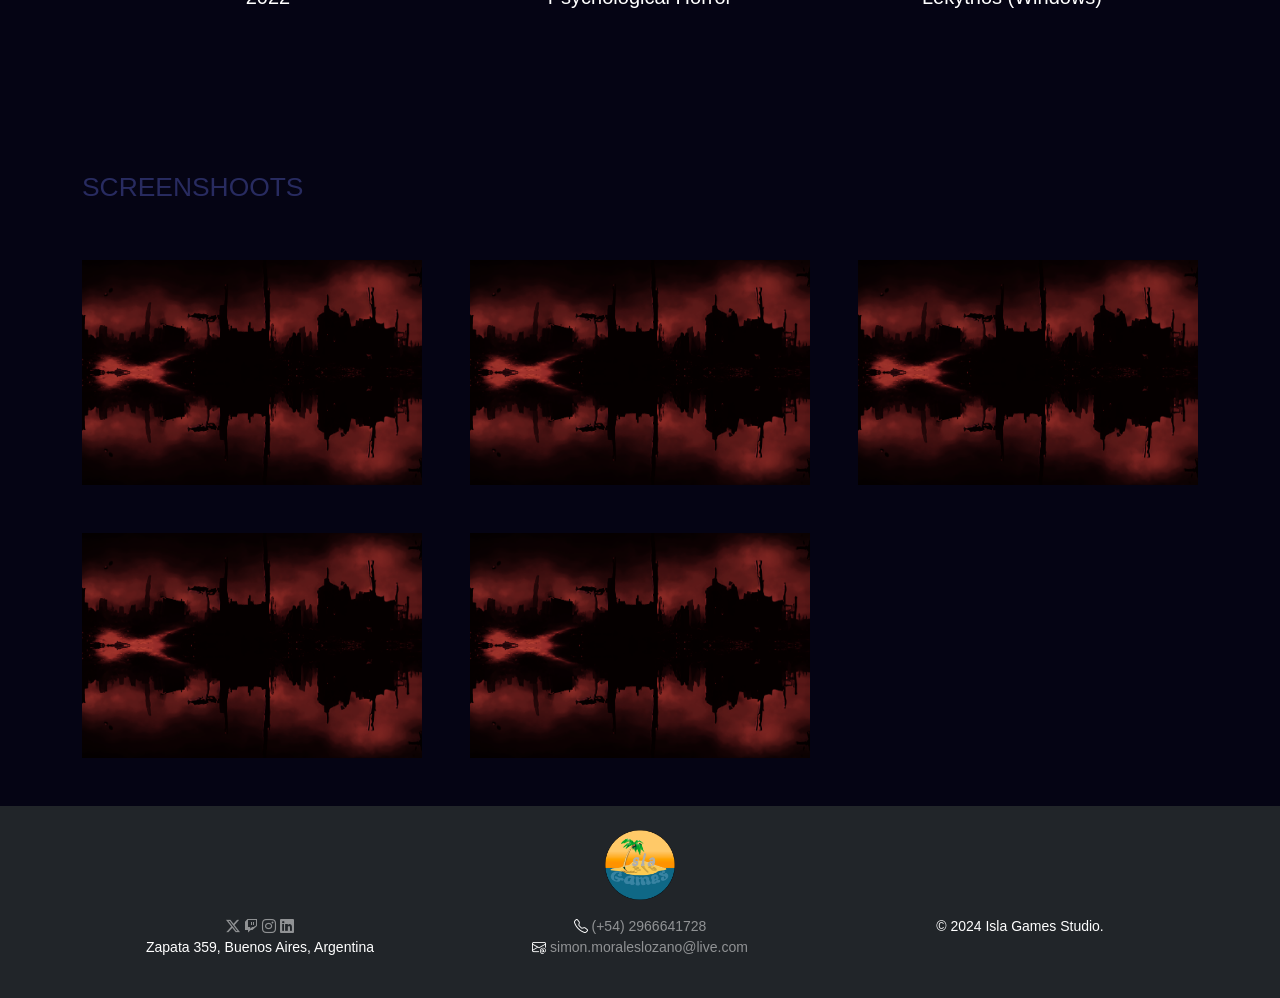
<file: lekythos.html>
<!DOCTYPE html>
<html lang="es">
<head>
    <meta charset="UTF-8">
    <meta name="viewport" content="width=device-width, initial-scale=1.0">
    <title>Lekythos</title>
    <link href="css/bootstrap.min.css" rel="stylesheet">
    <link rel="stylesheet" href="css/style.css">
    <link rel="stylesheet" href="css/horizon.css">
    <link rel="stylesheet" href="fonts/bootstrap-icons.css">
</head>
<body>
    <main>
        <nav class="navbar navbar-expand-lg w-100">
            <div class="container-fluid">
                <a class="navbar-brand" href="index.html">
                    <img src="images/IslaGamesLogo.png" alt="IslaGamesLogo" class="d-inline-block align-text-top" width="70">
                </a>
                <button class="navbar-toggler" type="button" data-bs-toggle="offcanvas" data-bs-target="#offcanvasMenu"
                    aria-controls="offcanvasMenu">
                    <span class="navbar-toggler-icon"></span>
                </button>
                <div class="offcanvas offcanvas-end" tabindex="-1" id="offcanvasMenu" aria-labelledby="offcanvasMenuLabel">
                    <div class="offcanvas-header">
                        <a class="navbar-brand" href="index.html">
                            <img src="images/IslaGamesLogo.png" alt="IslaGamesLogo" class="navbar-logo-min">
                        </a>
                        <button type="button" class="btn-close" data-bs-dismiss="offcanvas" aria-label="Close"></button>
                    </div>
                    <div class="offcanvas-body justify-content-end">
                        <ul class="navbar-nav gap-5">
                            <li class="nav-item dropdown">
                                <a class="nav-link dropdown-toggle" href="#" id="navbarDropdown" role="button">
                                    GAMES
                                </a>
                                <ul class="dropdown-menu" aria-labelledby="navbarDropdown">
                                    <li><a class="dropdown-item" href="eclipsed-fates.html">Eclipsed Fates</a></li>
                                    <li><a class="dropdown-item" href="horizon.html">Horizon</a></li>
                                </ul>
                            </li>
                            <li class="nav-item dropdown">
                                <a class="nav-link dropdown-toggle" href="#" id="navbarDropdown" role="button">
                                    ABOUT US
                                </a>
                                <ul class="dropdown-menu" aria-labelledby="navbarDropdown">
                                    <li><a class="dropdown-item" href="#">Tecnology</a></li>
                                    <li><a class="dropdown-item" href="#">Company</a></li>
                                    <li><a class="dropdown-item" href="#">Studios</a></li>
                                    <li><a class="dropdown-item" href="#">Commitments</a></li>
                                </ul>
                            </li>
                            <li class="nav-item dropdown">
                                <a class="nav-link dropdown-toggle" href="#" id="navbarDropdown" role="button">
                                    CONTACT
                                </a>
                                <ul class="dropdown-menu" aria-labelledby="navbarDropdown">
                                    <li><a class="dropdown-item" href="#">Help</a></li>
                                    <li><a class="dropdown-item" href="#">Forum</a></li>
                                    <li><a class="dropdown-item" href="work-with-us.html">Employment</a></li>
                                </ul>
                            </li>
                            <li class="nav-item dropdown">
                                <a class="nav-link dropdown-toggle" href="#" id="languageDropdown" role="button">
                                    <i class="bi bi-globe2"></i>
                                </a>
                                <ul class="dropdown-menu" aria-labelledby="languageDropdown">
                                    <li><a class="dropdown-item" href="horizon.html" data-lang="en">English</a></li>
                                    <li><a class="dropdown-item" href="spanish/horizon.html" data-lang="es">Español</a></li>
                                </ul>
                            </li>
                        </ul>
                    </div>
                </div>
            </div>
        </nav>

        <div class="bg-eclipsed-image d-flex  align-items-center"></div>

        <div class="px-4 py-5 my-5 text-center game-description">
            <h3 class="display-6 fw-bold game-description-h1">Horizon is a 3D third-person action-adventure game where players take on the role of a clone armed with a blaster. Set in a futuristic dystopian world, the player must progress through different planets while facing hostile creatures and the security forces of an evil corporation</h3>
        </div>

        <div class="container px-4 py-5" id="featured-3">
            <div class="row g-4 py-5 row-cols-1 row-cols-lg-3">
                <div class="feature col">
                    <h3 class="fs-2 game-data-h3">RELEASE YEAR</h3>
                    <p class="game-data-p">2022</p>
                </div>
                <div class="feature col">
                    <h3 class="fs-2 game-data-h3">GENRES</h3>
                    <p class="game-data-p">Psychological Horror</p>
                </div>
                <div class="feature col">
                    <h3 class="fs-2 game-data-h3">PLATAFORMS</h3>
                    <p class="game-data-p"><a class="game-data-p-a" href="#" download="name">Lekythos (Windows)</a></p>
                </div>
            </div>
        </div>

        <div class="album py-5">
            <div class="container">
                <h3 class="album-container-text">SCREENSHOOTS</h3>
                <div class="row row-cols-1 row-cols-sm-2 row-cols-md-3 g-5">
                    <div class="col col-images">
                        <img src="images/EclipsedFatesbg.png" alt="" width="100%" height="225">
                    </div>
                    <div class="col col-images">
                        <img src="images/EclipsedFatesbg.png" alt="" width="100%" height="225">
                    </div>
                    <div class="col col-images">
                        <img src="images/EclipsedFatesbg.png" alt="" width="100%" height="225">
                    </div>
                    <div class="col col-images">
                        <img src="images/EclipsedFatesbg.png" alt="" width="100%" height="225">
                    </div>
                    <div class="col col-images">
                        <img src="images/EclipsedFatesbg.png" alt="" width="100%" height="225">
                    </div>
                </div>
            </div>
        </div>
    </main>

    <footer class="footer mt-auto py-4 bg-dark text-white">
        <div class="container text-center text-md-left">
            <img src="images/IslaGamesLogo.png" alt="IslaGamesLogo" class="footer-logo mb-3" width="70">
            <div class="row">
                <div class="col-md-4 mb-3">
                    <a href="https://x.com/" target="_blank"><i class="bi bi-twitter-x"></i></a>
                    <a href="https://www.twitch.tv/" target="_blank"><i class="bi bi-twitch"></i></a>
                    <a href="https://www.instagram.com/" target="_blank"><i class="bi bi-instagram"></i></a>
                    <a href="https://www.linkedin.com/" target="_blank"><i class="bi bi-linkedin"></i></a>
                    <br>
                    <p>Zapata 359, Buenos Aires, Argentina</p>
                </div>
                <div class="col-md-4 mb-3">
                    <i class="bi bi-telephone"></i>
                    <a href="tel:+542966641728">    (+54) 2966641728</a>
                    <br>
                    <i class="bi bi-envelope-at"></i>
                    <a href="mailto:simon.moraleslozano@live.com">  simon.moraleslozano@live.com</a>
                </div>
                <div class="col-md-4 mb-3">
                    <p>&copy; 2024 Isla Games Studio.</p>
                </div>
            </div>
        </div>
    </footer>

    <script src="js/bootstrap.bundle.min.js"></script>
</body>
</html>
</file>
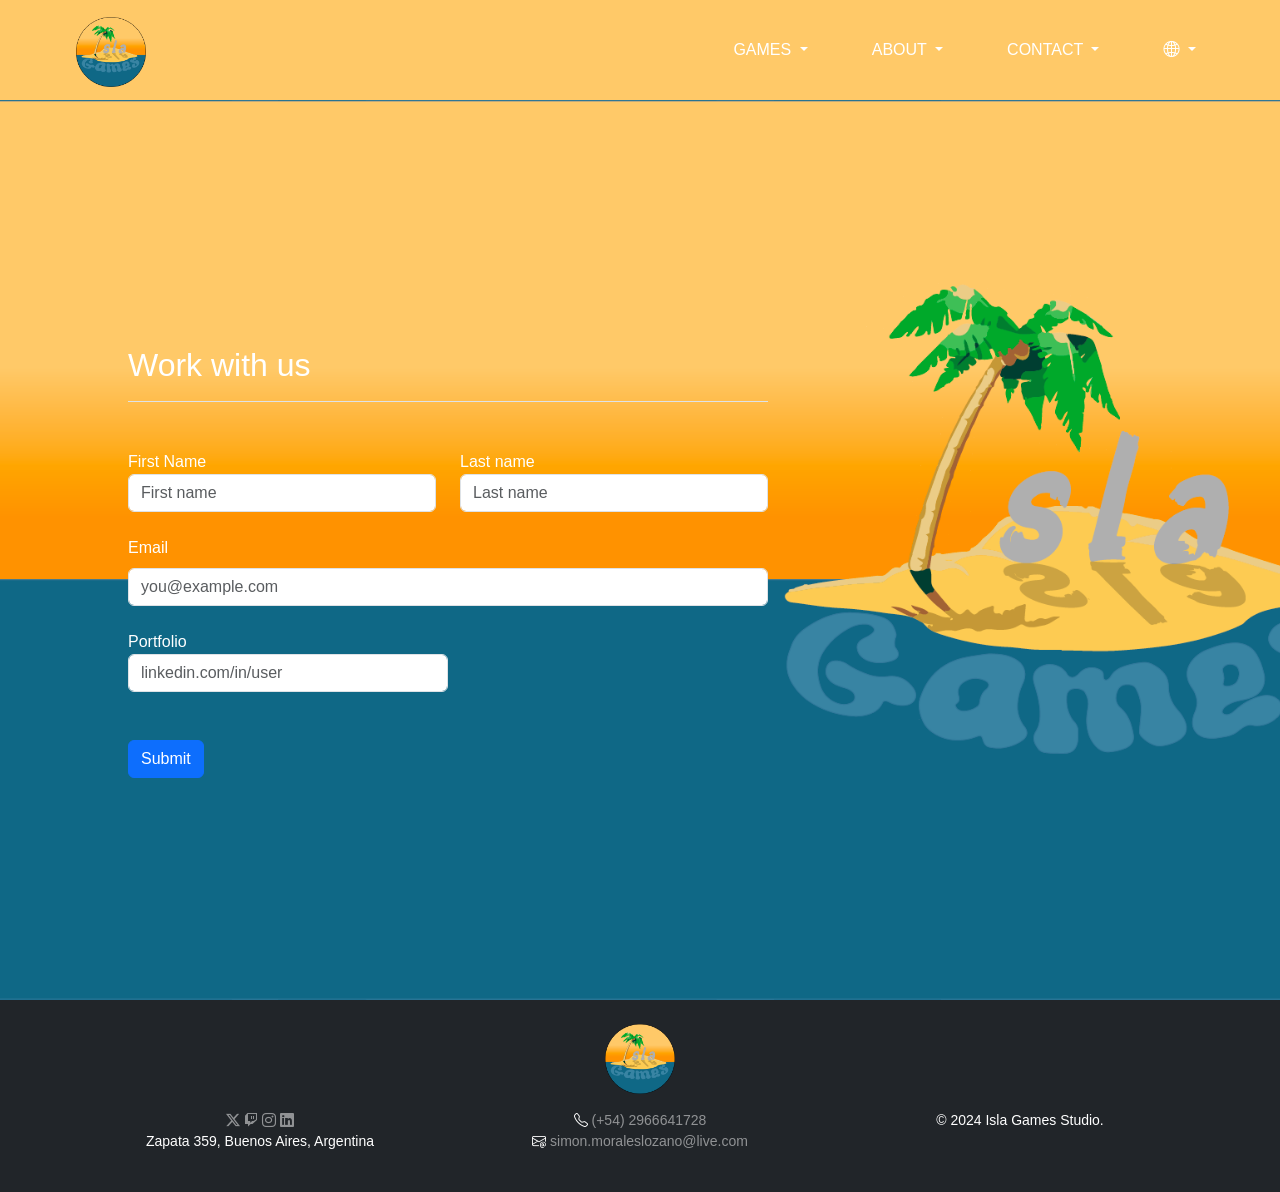
<file: work-with-us.html>
<!DOCTYPE html>
<html lang="en">
<head>
    <meta charset="UTF-8">
    <meta name="viewport" content="width=device-width, initial-scale=1.0">
    <title>Employment</title>
    <link href="css/bootstrap.min.css" rel="stylesheet">
    <link rel="stylesheet" href="css/style.css">
    <link rel="stylesheet" href="css/work-with-us.css">
    <link rel="stylesheet" href="fonts/bootstrap-icons.css">
</head>
<body>
    <main>
        <nav class="navbar navbar-expand-lg w-100">
            <div class="container-fluid">
                <a class="navbar-brand" href="index.html">
                    <img src="images/IslaGamesLogo.png" alt="IslaGamesLogo" class="d-inline-block align-text-top" width="70">
                </a>
                <button class="navbar-toggler" type="button" data-bs-toggle="offcanvas" data-bs-target="#offcanvasMenu"
                    aria-controls="offcanvasMenu">
                    <span class="navbar-toggler-icon"></span>
                </button>
                <div class="offcanvas offcanvas-end" tabindex="-1" id="offcanvasMenu" aria-labelledby="offcanvasMenuLabel">
                    <div class="offcanvas-header">
                        <a class="navbar-brand" href="index.html">
                            <img src="images/IslaGamesLogo.png" alt="IslaGamesLogo" class="navbar-logo-min">
                        </a>
                        <button type="button" class="btn-close" data-bs-dismiss="offcanvas" aria-label="Close"></button>
                    </div>
                    <div class="offcanvas-body justify-content-end">
                        <ul class="navbar-nav gap-5">
                            <li class="nav-item dropdown">
                                <a class="nav-link dropdown-toggle" href="#" id="navbarDropdown" role="button">
                                    GAMES
                                </a>
                                <ul class="dropdown-menu" aria-labelledby="navbarDropdown">
                                    <li><a class="dropdown-item" href="eclipsed-fates.html">Eclipsed Fates</a></li>
                                    <li><a class="dropdown-item" href="horizon.html">Horizon</a></li>
                                </ul>
                            </li>
                            <li class="nav-item dropdown">
                                <a class="nav-link dropdown-toggle" href="#" id="navbarDropdown" role="button">
                                    ABOUT
                                </a>
                                <ul class="dropdown-menu" aria-labelledby="navbarDropdown">
                                    <li><a class="dropdown-item" href="#">Tecnology</a></li>
                                    <li><a class="dropdown-item" href="#">Company</a></li>
                                    <li><a class="dropdown-item" href="#">Studios</a></li>
                                    <li><a class="dropdown-item" href="#">Commitments</a></li>
                                </ul>
                            </li>
                            <li class="nav-item dropdown">
                                <a class="nav-link dropdown-toggle" href="#" id="navbarDropdown" role="button">
                                    CONTACT
                                </a>
                                <ul class="dropdown-menu" aria-labelledby="navbarDropdown">
                                    <li><a class="dropdown-item" href="#">Help</a></li>
                                    <li><a class="dropdown-item" href="#">Forum</a></li>
                                    <li><a class="dropdown-item" href="#">Employment</a></li>
                                </ul>
                            </li>
                            <li class="nav-item dropdown">
                                <a class="nav-link dropdown-toggle" href="#" id="languageDropdown" role="button">
                                    <i class="bi bi-globe2"></i>
                                </a>
                                <ul class="dropdown-menu" aria-labelledby="languageDropdown">
                                    <li><a class="dropdown-item" href="work-with-us.html" data-lang="en">English</a></li>
                                    <li><a class="dropdown-item" href="spanish/work-with-us.html" data-lang="es">Español</a></li>
                                </ul>
                            </li>
                        </ul>
                    </div>
                </div>
            </div>
        </nav>

        <div class="bg-image d-flex  align-items-center">
            <div class="islagames-text text-white">
                <form>
                    <div class="form-row">
                        <h2 class="pb-3 border-bottom my-5">Work with us</h2>
                        <div class="row my-4">
                            <div class="col">
                                <label>First Name</label>
                                <input type="text" class="form-control" id="inputFirstName" placeholder="First name">
                            </div>
                            <div class="col">
                                <label>Last name</label>
                                <input type="text" class="form-control" id="inputLastName" placeholder="Last name">
                            </div>
                        </div>
                        <div class="col my-4">
                            <label for="email" class="form-label">Email</label>
                            <input type="email" class="form-control" id="inputEmail" placeholder="you@example.com">
                        </div>
                        <div class="form-group col-md-6 my-4">
                            <label>Portfolio</label>
                            <input type="text" class="form-control" id="inputPortfolio" placeholder="linkedin.com/in/user">
                        </div>
                    </div>
                    <button type="submit" class="btn btn-primary my-4">Submit</button>
                </form>
            </div>
        </div>
    </main>

    <footer class="footer mt-auto py-4 bg-dark text-white">
        <div class="container text-center text-md-left">
            <img src="images/IslaGamesLogo.png" alt="IslaGamesLogo" class="footer-logo mb-3" width="70">
            <div class="row">
                <div class="col-md-4 mb-3">
                    <a href="https://x.com/" target="_blank"><i class="bi bi-twitter-x"></i></a>
                    <a href="https://www.twitch.tv/" target="_blank"><i class="bi bi-twitch"></i></a>
                    <a href="https://www.instagram.com/" target="_blank"><i class="bi bi-instagram"></i></a>
                    <a href="https://www.linkedin.com/" target="_blank"><i class="bi bi-linkedin"></i></a>
                    <br>
                    <p>Zapata 359, Buenos Aires, Argentina</p>
                </div>
                <div class="col-md-4 mb-3">
                    <i class="bi bi-telephone"></i>
                    <a href="tel:+542966641728">    (+54) 2966641728</a>
                    <br>
                    <i class="bi bi-envelope-at"></i>
                    <a href="mailto:simon.moraleslozano@live.com">  simon.moraleslozano@live.com</a>
                </div>
                <div class="col-md-4 mb-3">
                    <p>&copy; 2024 Isla Games Studio.</p>
                </div>
            </div>
        </div>
    </footer>

    <script src="js/bootstrap.bundle.min.js"></script>
</body>
</html>
</file>
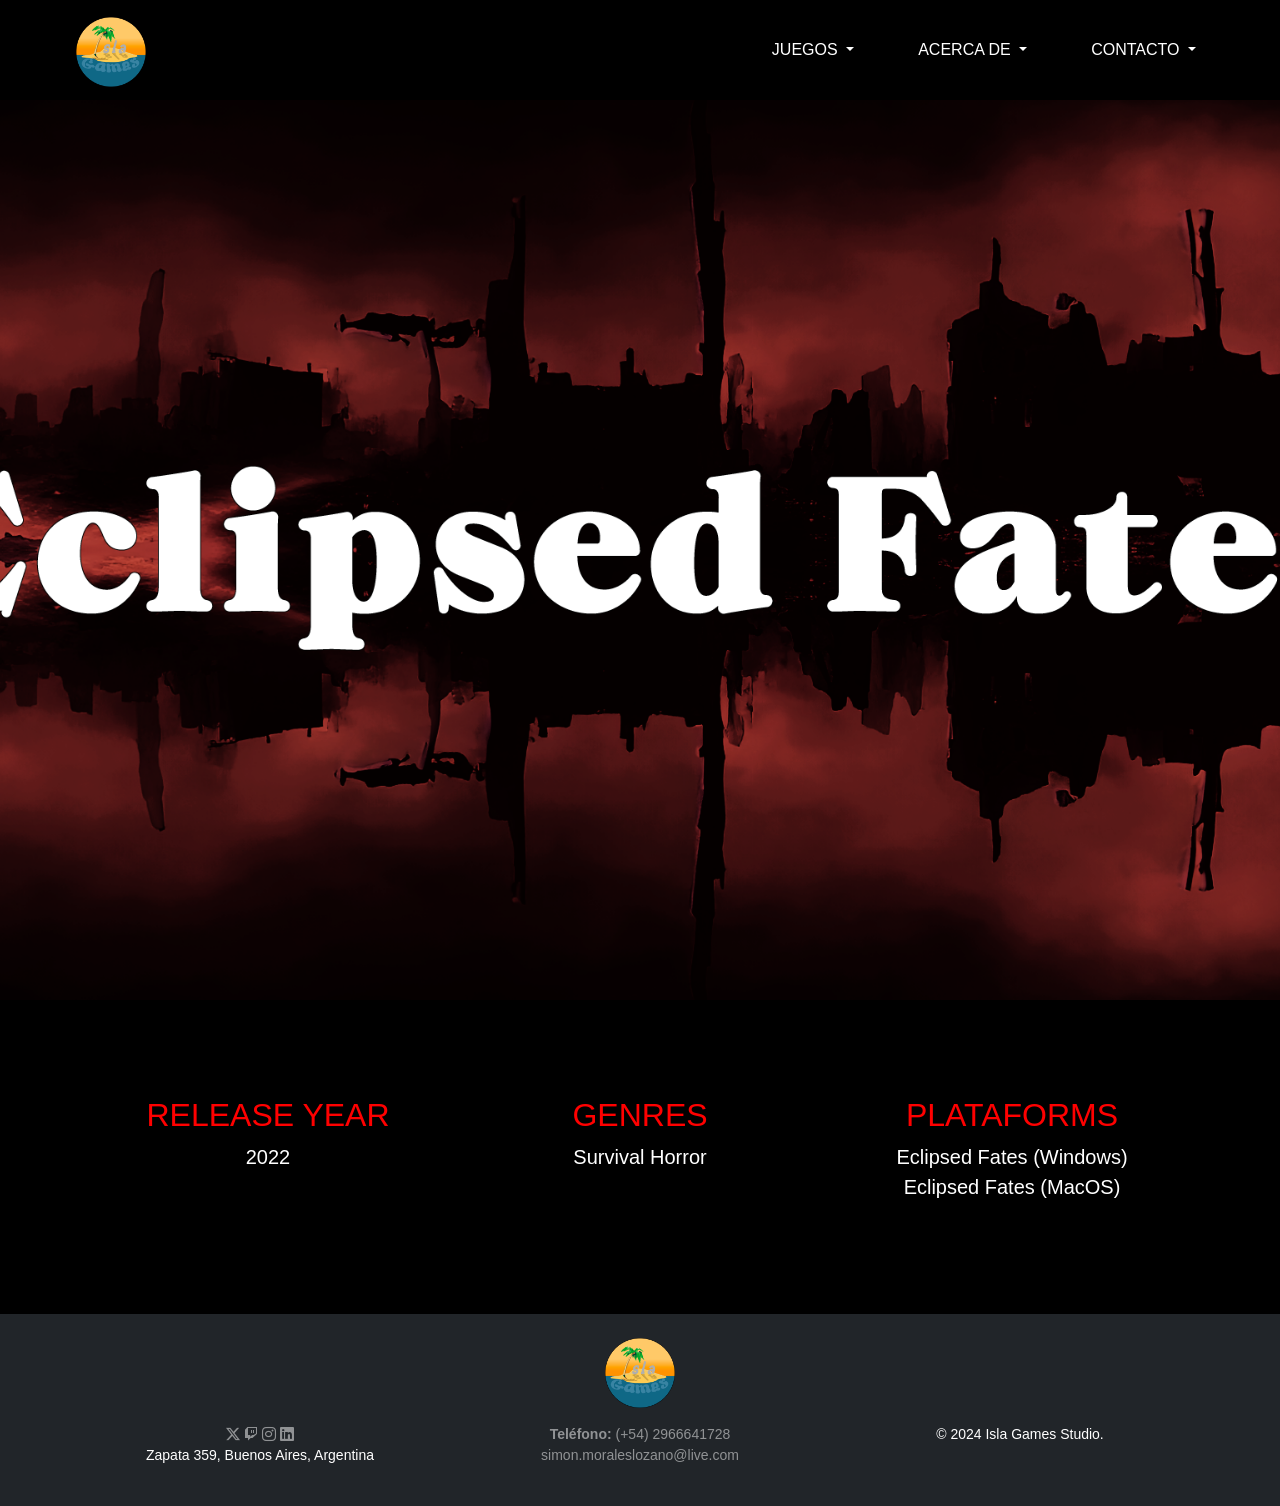
<file: html/Eclipsed-Fates.html>
<!DOCTYPE html>
<html lang="en">
<head>
    <meta charset="UTF-8">
    <meta name="viewport" content="width=device-width, initial-scale=1.0">
    <title>EclipsedFates</title>
    <link href="../css/bootstrap.min.css" rel="stylesheet">
    <link rel="stylesheet" href="../css/style.css">
    <link rel="stylesheet" href="../css/eclipsedfates.css">
    <link rel="stylesheet" href="../fonts/bootstrap-icons.css">
</head>
<body>
    <main>
        <nav class="navbar navbar-expand-lg w-100">
            <div class="container-fluid">
                <a class="navbar-brand" href="../index.html">
                    <img src="../images/IslaGamesLogo.png" alt="IslaGamesLogo" class="d-inline-block align-text-top" width="70">
                </a>
                <button class="navbar-toggler" type="button" data-bs-toggle="offcanvas" data-bs-target="#offcanvasMenu"
                    aria-controls="offcanvasMenu">
                    <span class="navbar-toggler-icon"></span>
                </button>
                <div class="offcanvas offcanvas-end" tabindex="-1" id="offcanvasMenu" aria-labelledby="offcanvasMenuLabel">
                    <div class="offcanvas-header">
                        <a class="navbar-brand" href="../index.html">
                            <img src="../images/IslaGamesLogo.png" alt="IslaGamesLogo" class="navbar-logo-min">
                        </a>
                        <button type="button" class="btn-close" data-bs-dismiss="offcanvas" aria-label="Close"></button>
                    </div>
                    <div class="offcanvas-body justify-content-end">
                        <ul class="navbar-nav gap-5">
                            <li class="nav-item dropdown">
                                <a class="nav-link dropdown-toggle" href="#" id="navbarDropdown" role="button">
                                    JUEGOS
                                </a>
                                <ul class="dropdown-menu" aria-labelledby="navbarDropdown">
                                    <li><a class="dropdown-item" href="Eclipsed-Fates.html">Eclipsed Fates</a></li>
                                    <li><a class="dropdown-item" href="#">Horizon</a></li>
                                </ul>
                            </li>
                            <li class="nav-item dropdown">
                                <a class="nav-link dropdown-toggle" href="#" id="navbarDropdown" role="button">
                                    ACERCA DE
                                </a>
                                <ul class="dropdown-menu" aria-labelledby="navbarDropdown">
                                    <li><a class="dropdown-item" href="#">Tecnologías</a></li>
                                    <li><a class="dropdown-item" href="#">Empresa</a></li>
                                    <li><a class="dropdown-item" href="#">Estudios</a></li>
                                    <li><a class="dropdown-item" href="#">Compromisos</a></li>
                                </ul>
                            </li>
                            <li class="nav-item dropdown">
                                <a class="nav-link dropdown-toggle" href="#" id="navbarDropdown" role="button">
                                    CONTACTO
                                </a>
                                <ul class="dropdown-menu" aria-labelledby="navbarDropdown">
                                    <li><a class="dropdown-item" href="#">Ayuda</a></li>
                                    <li><a class="dropdown-item" href="#">Foro</a></li>
                                    <li><a class="dropdown-item" href="#">Empleo</a></li>
                                </ul>
                            </li>
                        </ul>
                    </div>
                </div>
            </div>
        </nav>

        <div class="bg-eclipsed-image d-flex  align-items-center"></div>

        <div class="container px-4 py-5" id="featured-3">
            <div class="row g-4 py-5 row-cols-1 row-cols-lg-3">
                <div class="feature col">
                    <h3 class="fs-2 game-data-h3">RELEASE YEAR</h3>
                    <p class="game-data-p">2022</p>
                </div>
                <div class="feature col">
                    <h3 class="fs-2 game-data-h3">GENRES</h3>
                    <p class="game-data-p">Survival Horror</p>
                </div>
                <div class="feature col">
                    <h3 class="fs-2 game-data-h3">PLATAFORMS</h3>
                    <p class="game-data-p"><a class="game-data-p-a" href="https://github.com/SimM20/IslaGamesStudioWeb/raw/refs/heads/main/games/EclipsedFates%20(Windows).zip" download="EclipsedFates (Windows).zip">Eclipsed Fates (Windows)</a> <br> <a class="game-data-p-a" href="URL_DEL_ARCHIVO" download="EclipsedFates(MacOS).zip">Eclipsed Fates (MacOS)</a></p>
                </div>
            </div>
        </div>

    </main>

    <footer class="footer mt-auto py-4 bg-dark text-white">
        <div class="container text-center text-md-left">
            <img src="../images/IslaGamesLogo.png" alt="IslaGamesLogo" class="footer-logo mb-3" width="70">
            <div class="row">
                <div class="col-md-4 mb-3">
                    <a href="https://x.com/" target="_blank"><i class="bi bi-twitter-x"></i></a>
                    <a href="https://www.twitch.tv/" target="_blank"><i class="bi bi-twitch"></i></a>
                    <a href="https://www.instagram.com/" target="_blank"><i class="bi bi-instagram"></i></a>
                    <a href="https://www.linkedin.com/" target="_blank"><i class="bi bi-linkedin"></i></a>
                    <br>
                    <p>Zapata 359, Buenos Aires, Argentina</p>
                </div>
                <div class="col-md-4 mb-3">
                    <a href="tel:+542966641728"><strong>Teléfono:</strong> (+54) 2966641728</a>
                    <br>
                    <a href="mailto:simon.moraleslozano@live.com">simon.moraleslozano@live.com</a>
                </div>
                <div class="col-md-4 mb-3">
                    <p>&copy; 2024 Isla Games Studio.</p>
                </div>
            </div>
        </div>
    </footer>

    <script src="../js/bootstrap.bundle.min.js"></script>
</body>
</html>
</file>
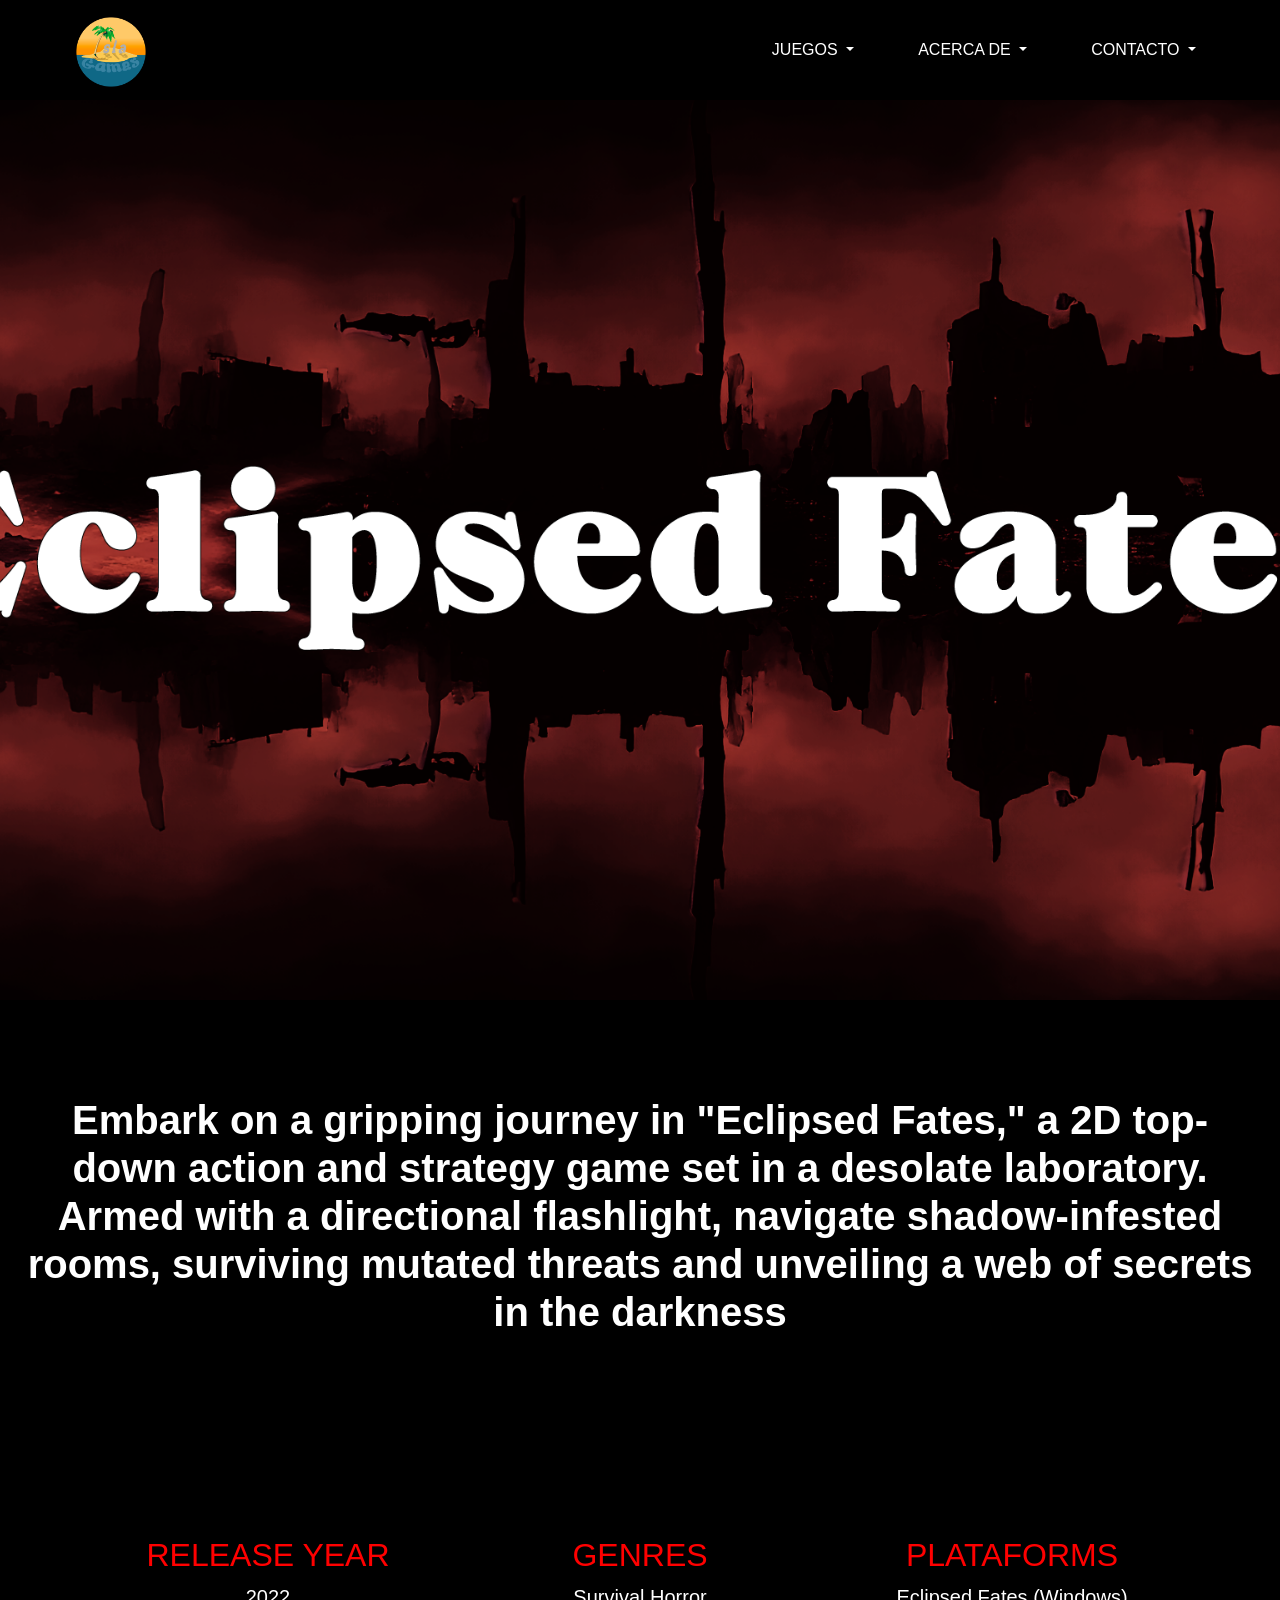
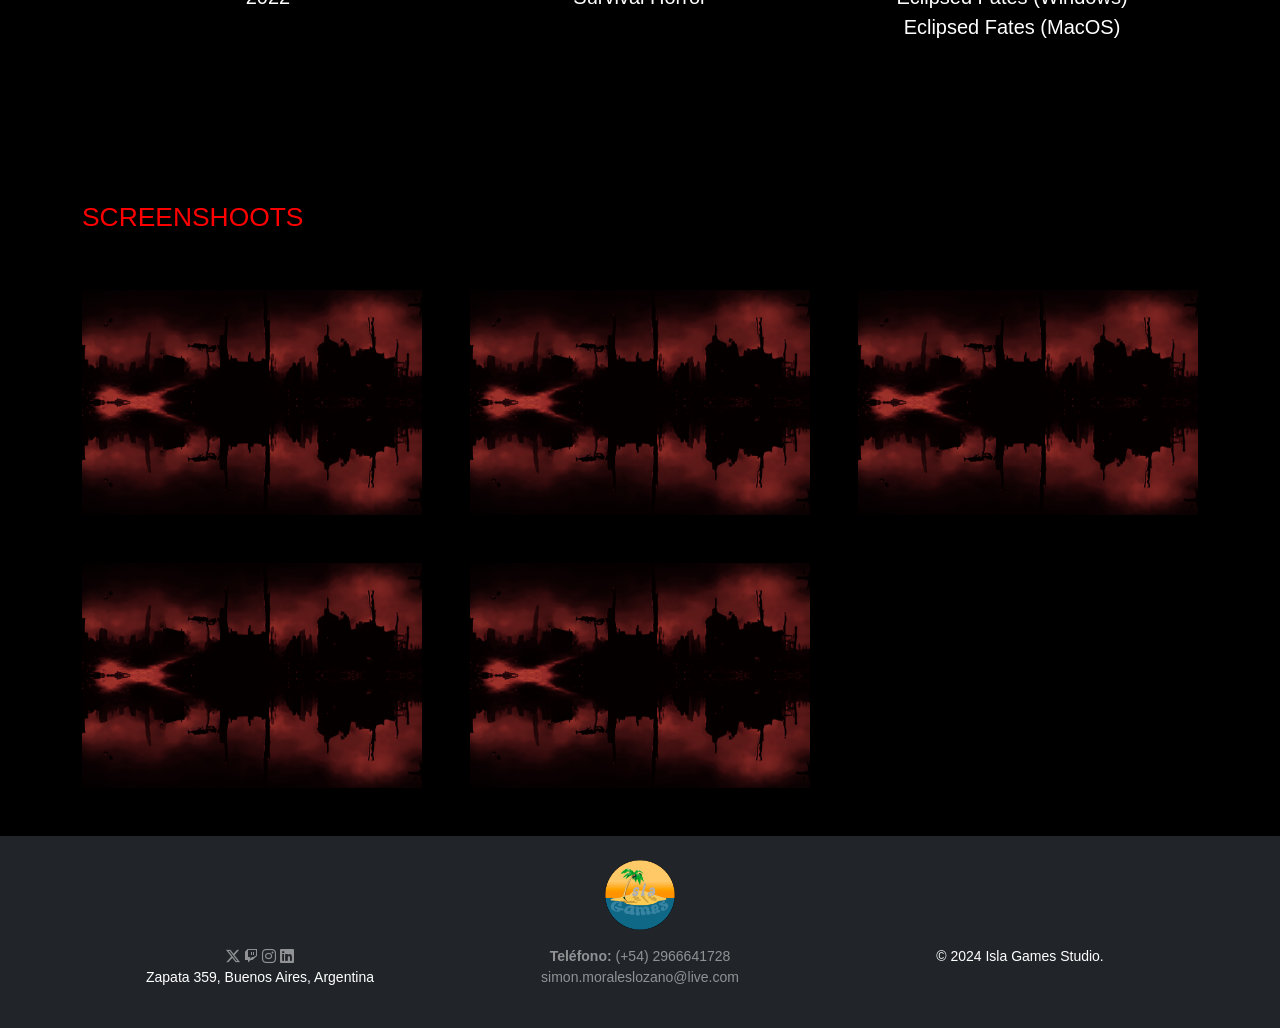
<file: html/horizon.html>
<!DOCTYPE html>
<html lang="en">
<head>
    <meta charset="UTF-8">
    <meta name="viewport" content="width=device-width, initial-scale=1.0">
    <title>EclipsedFates</title>
    <link href="../css/bootstrap.min.css" rel="stylesheet">
    <link rel="stylesheet" href="../css/style.css">
    <link rel="stylesheet" href="../css/eclipsedfates.css">
    <link rel="stylesheet" href="../fonts/bootstrap-icons.css">
</head>
<body>
    <main>
        <nav class="navbar navbar-expand-lg w-100">
            <div class="container-fluid">
                <a class="navbar-brand" href="../index.html">
                    <img src="../images/IslaGamesLogo.png" alt="IslaGamesLogo" class="d-inline-block align-text-top" width="70">
                </a>
                <button class="navbar-toggler" type="button" data-bs-toggle="offcanvas" data-bs-target="#offcanvasMenu"
                    aria-controls="offcanvasMenu">
                    <span class="navbar-toggler-icon"></span>
                </button>
                <div class="offcanvas offcanvas-end" tabindex="-1" id="offcanvasMenu" aria-labelledby="offcanvasMenuLabel">
                    <div class="offcanvas-header">
                        <a class="navbar-brand" href="../index.html">
                            <img src="../images/IslaGamesLogo.png" alt="IslaGamesLogo" class="navbar-logo-min">
                        </a>
                        <button type="button" class="btn-close" data-bs-dismiss="offcanvas" aria-label="Close"></button>
                    </div>
                    <div class="offcanvas-body justify-content-end">
                        <ul class="navbar-nav gap-5">
                            <li class="nav-item dropdown">
                                <a class="nav-link dropdown-toggle" href="#" id="navbarDropdown" role="button">
                                    JUEGOS
                                </a>
                                <ul class="dropdown-menu" aria-labelledby="navbarDropdown">
                                    <li><a class="dropdown-item" href="eclipsed-fates.html">Eclipsed Fates</a></li>
                                    <li><a class="dropdown-item" href="#">Horizon</a></li>
                                </ul>
                            </li>
                            <li class="nav-item dropdown">
                                <a class="nav-link dropdown-toggle" href="#" id="navbarDropdown" role="button">
                                    ACERCA DE
                                </a>
                                <ul class="dropdown-menu" aria-labelledby="navbarDropdown">
                                    <li><a class="dropdown-item" href="#">Tecnologías</a></li>
                                    <li><a class="dropdown-item" href="#">Empresa</a></li>
                                    <li><a class="dropdown-item" href="#">Estudios</a></li>
                                    <li><a class="dropdown-item" href="#">Compromisos</a></li>
                                </ul>
                            </li>
                            <li class="nav-item dropdown">
                                <a class="nav-link dropdown-toggle" href="#" id="navbarDropdown" role="button">
                                    CONTACTO
                                </a>
                                <ul class="dropdown-menu" aria-labelledby="navbarDropdown">
                                    <li><a class="dropdown-item" href="#">Ayuda</a></li>
                                    <li><a class="dropdown-item" href="#">Foro</a></li>
                                    <li><a class="dropdown-item" href="#">Empleo</a></li>
                                </ul>
                            </li>
                        </ul>
                    </div>
                </div>
            </div>
        </nav>

        <div class="bg-eclipsed-image d-flex  align-items-center"></div>

        <div class="px-4 py-5 my-5 text-center game-description">
            <h3 class="display-6 fw-bold game-description-h1">Embark on a gripping journey in "Eclipsed Fates," a 2D top-down action and strategy game set in a desolate laboratory. Armed with a directional flashlight, navigate shadow-infested rooms, surviving mutated threats and unveiling a web of secrets in the darkness</h3>
        </div>

        <div class="container px-4 py-5" id="featured-3">
            <div class="row g-4 py-5 row-cols-1 row-cols-lg-3">
                <div class="feature col">
                    <h3 class="fs-2 game-data-h3">RELEASE YEAR</h3>
                    <p class="game-data-p">2022</p>
                </div>
                <div class="feature col">
                    <h3 class="fs-2 game-data-h3">GENRES</h3>
                    <p class="game-data-p">Survival Horror</p>
                </div>
                <div class="feature col">
                    <h3 class="fs-2 game-data-h3">PLATAFORMS</h3>
                    <p class="game-data-p"><a class="game-data-p-a" href="https://github.com/SimM20/IslaGamesStudioWeb/raw/refs/heads/main/games/EclipsedFates%20(Windows).zip" download="EclipsedFates (Windows).zip">Eclipsed Fates (Windows)</a> <br> <a class="game-data-p-a" href="URL_DEL_ARCHIVO" download="EclipsedFates(MacOS).zip">Eclipsed Fates (MacOS)</a></p>
                </div>
            </div>
        </div>

        <div class="album py-5">
            <div class="container">
                <h3 class="album-container-text">SCREENSHOOTS</h3>
                <div class="row row-cols-1 row-cols-sm-2 row-cols-md-3 g-5">
                    <div class="col col-images">
                        <img src="../images/EclipsedFatesbg.png" alt="" width="100%" height="225">
                    </div>
                    <div class="col col-images">
                        <img src="../images/EclipsedFatesbg.png" alt="" width="100%" height="225">
                    </div>
                    <div class="col col-images">
                        <img src="../images/EclipsedFatesbg.png" alt="" width="100%" height="225">
                    </div>
                    <div class="col col-images">
                        <img src="../images/EclipsedFatesbg.png" alt="" width="100%" height="225">
                    </div>
                    <div class="col col-images">
                        <img src="../images/EclipsedFatesbg.png" alt="" width="100%" height="225">
                    </div>
                </div>
            </div>
        </div>
    </main>

    <footer class="footer mt-auto py-4 bg-dark text-white">
        <div class="container text-center text-md-left">
            <img src="../images/IslaGamesLogo.png" alt="IslaGamesLogo" class="footer-logo mb-3" width="70">
            <div class="row">
                <div class="col-md-4 mb-3">
                    <a href="https://x.com/" target="_blank"><i class="bi bi-twitter-x"></i></a>
                    <a href="https://www.twitch.tv/" target="_blank"><i class="bi bi-twitch"></i></a>
                    <a href="https://www.instagram.com/" target="_blank"><i class="bi bi-instagram"></i></a>
                    <a href="https://www.linkedin.com/" target="_blank"><i class="bi bi-linkedin"></i></a>
                    <br>
                    <p>Zapata 359, Buenos Aires, Argentina</p>
                </div>
                <div class="col-md-4 mb-3">
                    <a href="tel:+542966641728"><strong>Teléfono:</strong> (+54) 2966641728</a>
                    <br>
                    <a href="mailto:simon.moraleslozano@live.com">simon.moraleslozano@live.com</a>
                </div>
                <div class="col-md-4 mb-3">
                    <p>&copy; 2024 Isla Games Studio.</p>
                </div>
            </div>
        </div>
    </footer>

    <script src="../js/bootstrap.bundle.min.js"></script>
</body>
</html>
</file>
<file: css/style.css>
.bi {
    fill: currentColor;
}

.footer {
    background-color: #343a40;
    color: #f8f9fa;
    font-size: 14px;
}

.footer-logo {
    max-width: 100px;
    height: auto;
}

.footer p {
    margin: 0;
}

.footer a {
    margin: 0;
    text-decoration: none;
    color: rgba(255, 255, 255, 0.5)
}

.footer a:hover {
    color:rgba(255, 255, 255, 1)
}

.dropdown:hover .dropdown-menu {
    display: block;
    background-color: #343a40;
}

.dropdown-item {
    color: #ffffff;
}

.dropdown-item:hover {
    color: #ffffff;
    background-color: #ffffff27;
}
</file>
<file: css/index.css>
body {
    font-family: Arial, sans-serif;
    margin: 0;
    overflow-x: hidden;
    background-color: #0F6886;
}

.navbar {
    top: 5%;
    z-index: 20;
    padding-left: 5%;
    padding-right: 5%;
    background-color: #FFC968;
}

.navbar-nav .nav-link {
    color: #ffffff;
}
.navbar-nav .nav-link:hover {
    color: #FF9200;
}

.navbar-logo-min {
    width: 25%;
    height: 25%;
}

.offcanvas {
    background: #343a40;
}

.offcanvas-title {
    color: #ffffff;
}

.column-icon{
    width: 40px;
}

.customers-icons-column{
    margin: 10%;
}

.logo-grayscale{
    filter: grayscale(100%);
    transition: filter 0.3s ease
}

.logo-grayscale:hover {
    filter: grayscale(0%);
}

.services-row{
    margin: 5%;
}

.services-items{
    padding-top: 2%;
    padding-bottom: 5%;
}

.services-items-h4{
    padding-top: 10%;
}

.services-items-logo{
    width: 15vh;
    height: 15vh;
    transition: transform .2s; 
}

.services-items-logo:hover{
    transform: scale(1.15); 
}

.bg-image{
    background-image: url('../images/IslaGamesBanner2.png');
    background-size: cover;
    height: 100vh;
    min-height: 100vh;
    background-position: center;
    background-repeat: no-repeat;
}

.islagames-text{
    width: 60%;
    padding-left: 10%;
}
</file>
<file: css/eclipsedfates.css>
body {
    font-family: Arial, sans-serif;
    margin: 0;
    overflow-x: hidden;
    background-color: #000000;
}

.navbar {
    top: 5%;
    z-index: 20;
    padding-left: 5%;
    padding-right: 5%;
    background-color: #ffca6800;
}

.navbar-nav .nav-link {
    color: #ffffff;
}
.navbar-nav .nav-link:hover {
    color: #FF9200;
}

.navbar-logo-min {
    width: 25%;
    height: 25%;
}

.offcanvas {
    background: #000000;
}

.offcanvas-title {
    color: #ffffff;
}

.column-icon{
    width: 40px;
}

.customers-icons-column{
    margin: 10%;
}

.logo-grayscale{
    filter: grayscale(100%);
    transition: filter 0.3s ease
}

.logo-grayscale:hover {
    filter: grayscale(0%);
}

.services-row{
    margin: 5%;
}

.services-items{
    padding-top: 2%;
    padding-bottom: 5%;
}

.services-items-h4{
    padding-top: 10%;
}

.services-items-logo{
    width: 15vh;
    height: 15vh;
    transition: transform .2s; 
}

.services-items-logo:hover{
    transform: scale(1.15); 
}

.bg-eclipsed-image{
    background-image: url("../images/EclipsedFatesbgname.png");
    background-size: cover;
    height: 100vh;
    min-height: 100vh;
    background-position: center;
    background-repeat: no-repeat;
}

.game-description-h1 {
    color:white;
    text-align: center;
}

.game-description-p {
    color: white;;
}

.game-data-h3 {
    color: red;
    text-align: center;
}

.game-data-p {
    color: white;
    text-align: center;
    font-size: 20px;
}

.game-data-p-a {
    color: inherit;
    text-decoration: none;
}

.album-container-text {
    color: red;
    font-size: 1.65em;
    margin-bottom: 5%;
}

.col-images:hover{
    transform: scale(1.15); 
}

.div-debug {
    background-color: red;
}
</file>
<file: css/horizon.css>
body {
    font-family: Arial, sans-serif;
    margin: 0;
    overflow-x: hidden;
    background-color: #050414;
}

.navbar {
    top: 5%;
    z-index: 20;
    padding-left: 5%;
    padding-right: 5%;
    background-color: #ffca6800;
}

.navbar-nav .nav-link {
    color: #ffffff;
}
.navbar-nav .nav-link:hover {
    color: #FF9200;
}

.navbar-logo-min {
    width: 25%;
    height: 25%;
}

.offcanvas {
    background: #000000;
}

.offcanvas-title {
    color: #ffffff;
}

.column-icon{
    width: 40px;
}

.customers-icons-column{
    margin: 10%;
}

.logo-grayscale{
    filter: grayscale(100%);
    transition: filter 0.3s ease
}

.logo-grayscale:hover {
    filter: grayscale(0%);
}

.services-row{
    margin: 5%;
}

.services-items{
    padding-top: 2%;
    padding-bottom: 5%;
}

.services-items-h4{
    padding-top: 10%;
}

.services-items-logo{
    width: 15vh;
    height: 15vh;
    transition: transform .2s; 
}

.services-items-logo:hover{
    transform: scale(1.15); 
}

.bg-eclipsed-image{
    background-image: url("../images/HorizonBannername.png");
    background-size: cover;
    height: 100vh;
    min-height: 100vh;
    background-position: center;
    background-repeat: no-repeat;
}

.game-description-h1 {
    color:white;
    text-align: center;
}

.game-description-p {
    color: white;
}

.game-data-h3 {
    color: #282b60;
    text-align: center;
}

.game-data-p {
    color: white;
    text-align: center;
    font-size: 20px;
}

.game-data-p-a {
    color: inherit;
    text-decoration: none;
}

.album-container-text {
    color: #282b60;
    font-size: 1.65em;
    margin-bottom: 5%;
}

.col-images:hover{
    transform: scale(1.15); 
}

.div-debug {
    background-color: red;
}
</file>
<file: css/work-with-us.css>
body {
    font-family: Arial, sans-serif;
    margin: 0;
    overflow-x: hidden;
    background-color: #0F6886;
}

.navbar {
    top: 5%;
    z-index: 20;
    padding-left: 5%;
    padding-right: 5%;
    background-color: #FFC968;
}

.navbar-nav .nav-link {
    color: #ffffff;
}
.navbar-nav .nav-link:hover {
    color: #FF9200;
}

.navbar-logo-min {
    width: 25%;
    height: 25%;
}

.offcanvas {
    background: #343a40;
}

.offcanvas-title {
    color: #ffffff;
}

.column-icon{
    width: 40px;
}

.customers-icons-column{
    margin: 10%;
}

.logo-grayscale{
    filter: grayscale(100%);
    transition: filter 0.3s ease
}

.logo-grayscale:hover {
    filter: grayscale(0%);
}

.services-row{
    margin: 5%;
}

.services-items{
    padding-top: 2%;
    padding-bottom: 5%;
}

.services-items-h4{
    padding-top: 10%;
}

.services-items-logo{
    width: 15vh;
    height: 15vh;
    transition: transform .2s; 
}

.services-items-logo:hover{
    transform: scale(1.15); 
}

.bg-image{
    background-image: url('../images/IslaGamesBanner2.png');
    background-size: cover;
    height: 100vh;
    min-height: 100vh;
    background-position: center;
    background-repeat: no-repeat;
}

.islagames-text{
    width: 60%;
    padding-left: 10%;
}
</file>
